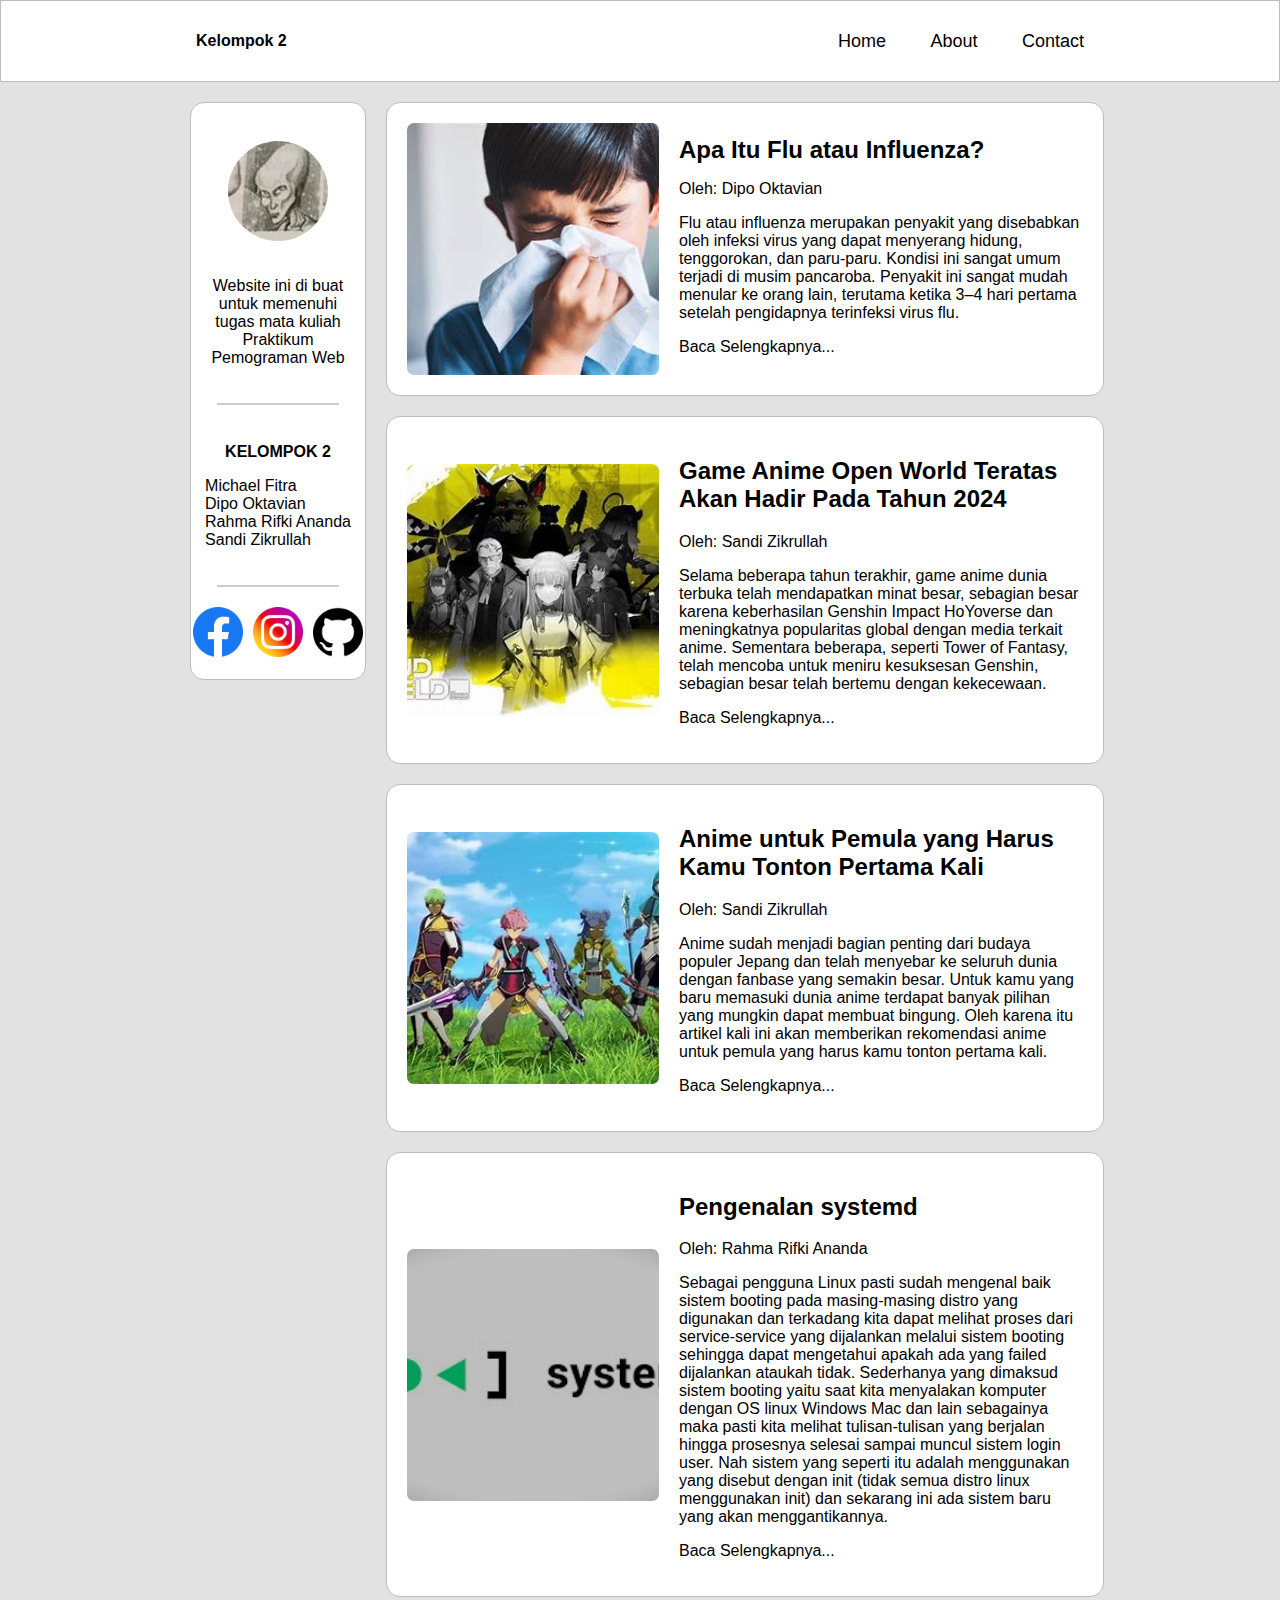
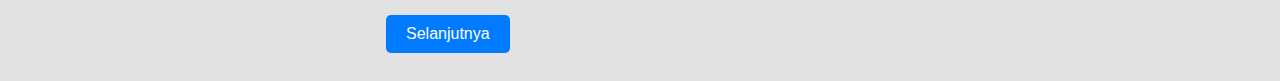
<file: index.html>
<!DOCTYPE html>
<html lang="en">

<head>
    <meta charset="UTF-8">
    <meta name="viewport" content="width=device-width, initial-scale=1.0">
    <title>Kelompok 2</title>
    <link rel="stylesheet" href="style.css">
</head>

<body>
    <header class="header border">
        <div class="acumalaka">
            <p class="test">Kelompok 2</p>
            <nav class="navigasi">
                <a href="#">Home</a>
                <a href="about.html">About</a>
                <a href="contect.html">Contact</a>
            </nav>
        </div>
    </header>
    <div class="content">
        <div class="content-lg">
            <div class="bagian-kiri">
                <div class="isi-kiri border">
                    <br>
                    <img src="img/item1.png" alt="Profile Picture" class="circle-pp">
                    <p>Website ini di buat untuk memenuhi tugas mata kuliah Praktikum Pemograman Web</p>
                    <div class="gray-rule"></div><br>
                    <h4 style="margin: 0px;">KELOMPOK 2</h4>
                    <ol style="padding: 0px; list-style: none;">
                        <li>Michael Fitra</li>
                        <li>Dipo Oktavian</li>
                        <li>Rahma Rifki Ananda</li>
                        <li>Sandi Zikrullah</li>
                    </ol>
                    <div class="gray-rule"></div>
                    <div class="sosial-link-gup">
                        <a href="https://web.facebook.com/" target="_blank"><img src="icon/facebook.png" alt="fb"></a>
                        <a href="https://www.instagram.com/" target="_blank"><img src="icon/social.png" alt="ig"></a>
                        <a href="https://github.com/" target="_blank"><img src="icon/github.png" alt="github"></a>
                    </div>
                    <div><br></div>
                </div>
            </div>
            <div class="bagian-kanan">
                <div class="kelompok-item">
                    <div class="item clickable-div border">
                        <a href="item1.html" class="full-link"></a>
                        <img src="img/item1.jpg" alt="item1">
                        <div class="penuhin">
                            <h2 style="margin-top: 10px; margin-bottom: 10px;">Apa Itu Flu atau Influenza?</h2>
                            <p>Oleh: Dipo Oktavian</p>
                            <p>Flu atau influenza merupakan penyakit yang disebabkan oleh infeksi virus yang dapat menyerang hidung, tenggorokan, dan paru-paru. Kondisi ini sangat umum terjadi di musim pancaroba. Penyakit ini sangat mudah menular ke orang lain, terutama ketika 3–4 hari pertama setelah pengidapnya terinfeksi virus flu.</p>
                            <p>Baca Selengkapnya...</p>
                        </div>
                    </div>
                    <div class="item clickable-div border">
                        <a href="item2.html" class="full-link"></a>
                        <img src="img/item (2).jpg" alt="item1">
                        <div class="penuhin">
                            <h2>Game Anime Open World Teratas Akan Hadir Pada Tahun 2024</h2>
                            <p>Oleh: Sandi Zikrullah</p>
                            <p>Selama beberapa tahun terakhir, game anime dunia terbuka telah mendapatkan minat besar, sebagian besar karena keberhasilan Genshin Impact HoYoverse dan meningkatnya popularitas global dengan media terkait anime. Sementara beberapa, seperti Tower of Fantasy, telah mencoba untuk meniru kesuksesan Genshin, sebagian besar telah bertemu dengan kekecewaan. </p>
                            <p>Baca Selengkapnya...</p>
                        </div>
                    </div>
                    <div class="item clickable-div border">
                        <a href="item3.html" class="full-link"></a>
                        <img src="img/item (3).jpg" alt="item1">
                        <div class="penuhin">
                            <h2>Anime untuk Pemula yang Harus Kamu Tonton Pertama Kali</h2>
                            <p>Oleh: Sandi Zikrullah</p>
                            <p>Anime sudah menjadi bagian penting dari budaya populer Jepang dan telah menyebar ke seluruh dunia dengan fanbase yang semakin besar. Untuk kamu yang baru memasuki dunia anime terdapat banyak pilihan yang mungkin dapat membuat bingung. Oleh karena itu artikel kali ini akan memberikan rekomendasi anime untuk pemula yang harus kamu tonton pertama kali.</p>
                            <p>Baca Selengkapnya...</p>
                        </div>
                    </div>
                    <div class="item clickable-div border">
                        <a href="item4.html" class="full-link"></a>
                        <img src="img/item (4).jpg" alt="item1">
                        <div class="penuhin">
                            <h2>Pengenalan systemd</h2>
                            <p>Oleh: Rahma Rifki Ananda</p>
                            <p>Sebagai pengguna Linux pasti sudah mengenal baik sistem booting pada masing-masing distro yang digunakan dan terkadang kita dapat melihat proses dari service-service yang dijalankan melalui sistem booting sehingga dapat mengetahui apakah ada yang failed dijalankan ataukah tidak. Sederhanya yang dimaksud sistem booting yaitu saat kita menyalakan komputer dengan OS linux Windows Mac dan lain sebagainya maka pasti kita melihat tulisan-tulisan yang berjalan hingga prosesnya selesai sampai muncul sistem login user. Nah sistem yang seperti itu adalah menggunakan yang disebut dengan init (tidak semua distro linux menggunakan init) dan sekarang ini ada sistem baru yang akan menggantikannya. </p>
                            <p>Baca Selengkapnya...</p>
                        </div>
                    </div>
                </div><br>
                <a href="javascript:history.back()" class="tombol">Selanjutnya</a><br><br>
            </div>
        </div>
    </div>
</body>

</html>
</file>
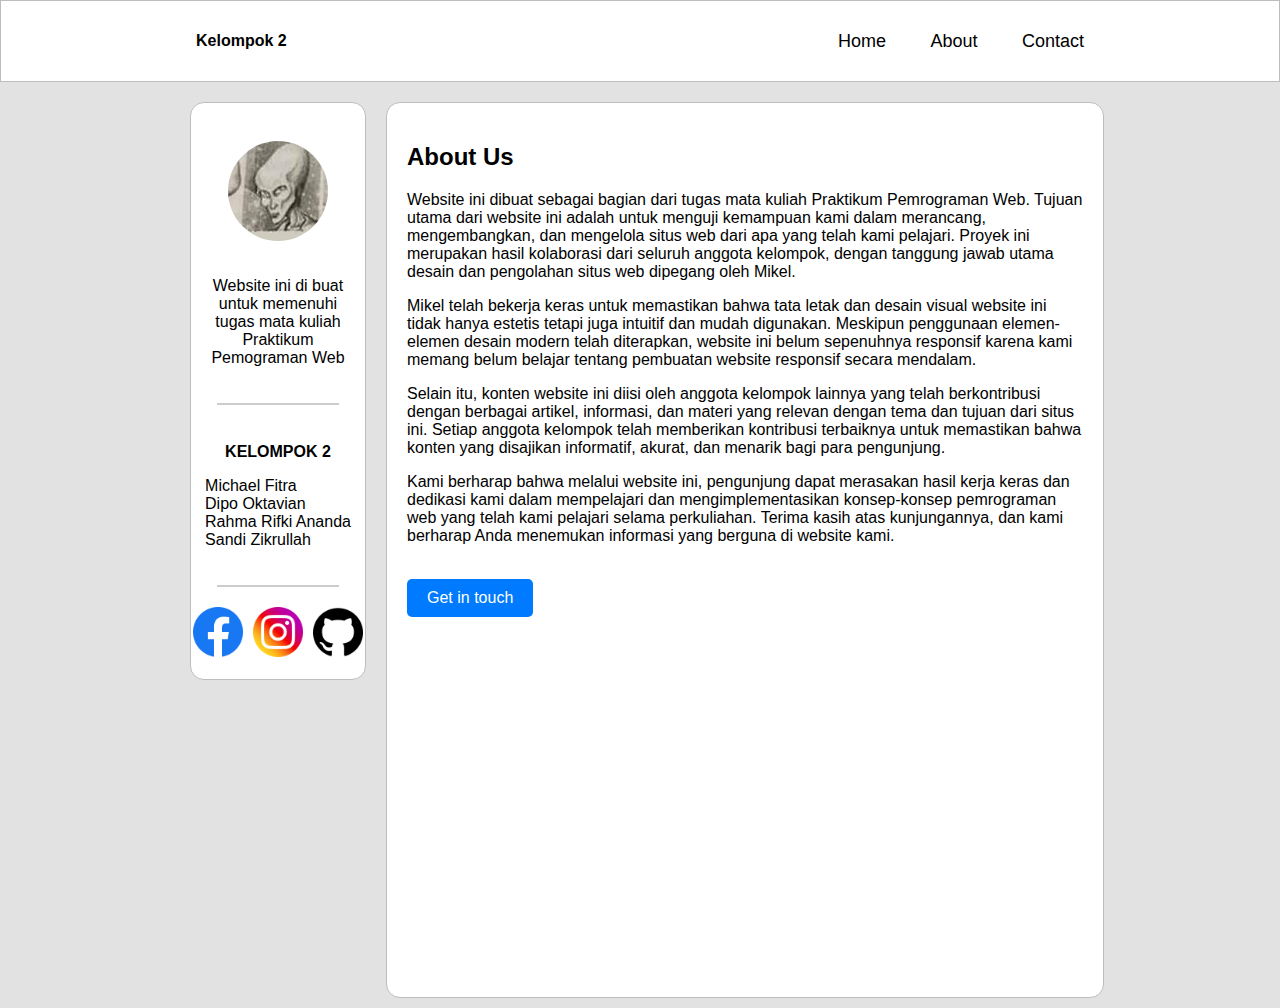
<file: about.html>
<!DOCTYPE html>
<html lang="en">

<head>
    <meta charset="UTF-8">
    <meta name="viewport" content="width=device-width, initial-scale=1.0">
    <title>Kelompok 2</title>
    <link rel="stylesheet" href="style.css">
</head>

<body>
    <header class="header border">
        <div class="acumalaka">
            <p class="test">Kelompok 2</p>
            <nav class="navigasi">
                <a href="index.html">Home</a>
                <a href="#">About</a>
                <a href="contect.html">Contact</a>
            </nav>
        </div>
    </header>
    <div class="content">
        <div class="content-lg">
            <div class="bagian-kiri">
                <div class="isi-kiri border">
                    <br>
                    <img src="img/item1.png" alt="Profile Picture" class="circle-pp">
                    <p>Website ini di buat untuk memenuhi tugas mata kuliah Praktikum Pemograman Web</p>
                    <div class="gray-rule"></div><br>
                    <h4 style="margin: 0px;">KELOMPOK 2</h4>
                    <ol style="padding: 0px; list-style: none;">
                        <li>Michael Fitra</li>
                        <li>Dipo Oktavian</li>
                        <li>Rahma Rifki Ananda</li>
                        <li>Sandi Zikrullah</li>
                    </ol>
                    <div class="gray-rule"></div>
                    <div class="sosial-link-gup">
                        <a href="https://web.facebook.com/" target="_blank"><img src="icon/facebook.png" alt="fb"></a>
                        <a href="https://www.instagram.com/" target="_blank"><img src="icon/social.png" alt="ig"></a>
                        <a href="https://github.com/" target="_blank"><img src="icon/github.png" alt="github"></a>
                    </div>
                    <div><br></div>
                </div>
            </div>
            <div class="bagian-kanan">
                <div class="kelompok-item">
                    <div class="konten-kontak border">
                        <div>
                            <h2>About Us</h2>
                            <p>Website ini dibuat sebagai bagian dari tugas mata kuliah Praktikum Pemrograman Web.
                                Tujuan utama dari website ini adalah untuk menguji kemampuan kami dalam merancang,
                                mengembangkan, dan mengelola situs web dari apa yang telah kami pelajari. Proyek ini
                                merupakan
                                hasil kolaborasi dari seluruh anggota kelompok, dengan tanggung jawab utama desain dan
                                pengolahan situs web dipegang oleh Mikel.
                            </p>
                            <p>Mikel telah bekerja keras untuk memastikan bahwa tata letak dan desain visual website ini
                                tidak hanya estetis tetapi juga intuitif dan mudah digunakan. Meskipun penggunaan
                                elemen-elemen desain modern telah diterapkan, website ini belum sepenuhnya responsif
                                karena kami memang belum belajar tentang pembuatan website responsif secara mendalam.
                            </p>
                            <p>Selain itu, konten website ini diisi oleh anggota kelompok lainnya yang telah
                                berkontribusi dengan berbagai artikel, informasi, dan materi yang relevan dengan tema
                                dan tujuan dari situs ini. Setiap anggota kelompok telah memberikan kontribusi
                                terbaiknya untuk memastikan bahwa konten yang disajikan informatif, akurat, dan menarik
                                bagi para pengunjung.
                            </p>
                            <p>Kami berharap bahwa melalui website ini, pengunjung dapat merasakan hasil kerja keras
                                dan dedikasi kami dalam mempelajari dan mengimplementasikan konsep-konsep pemrograman
                                web yang telah kami pelajari selama perkuliahan. Terima kasih atas kunjungannya, dan
                                kami berharap Anda menemukan informasi yang berguna di website kami.
                            </p><br>
                            <a href="contect.html" class="tombol">Get in touch</a><br><br>
                            <br><br><br><br><br><br><br><br><br><br><br><br><br><br><br><br><br><br><br>
                        </div>
                    </div>
                </div>
            </div>
        </div>
    </div>
</body>

</html>
</file>
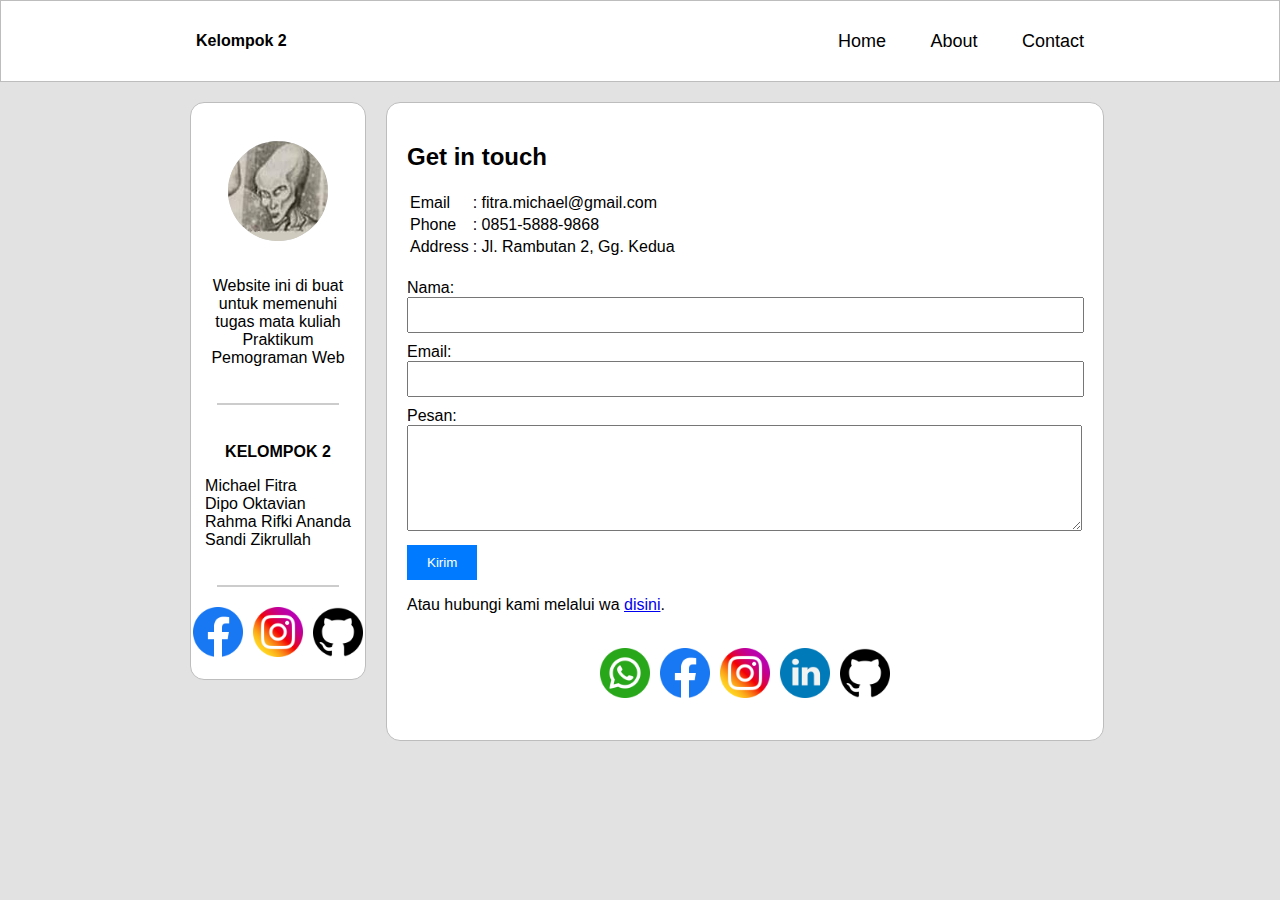
<file: contect.html>
<!DOCTYPE html>
<html lang="en">

<head>
    <meta charset="UTF-8">
    <meta name="viewport" content="width=device-width, initial-scale=1.0">
    <title>Kelompok 2</title>
    <link rel="stylesheet" href="style.css">
</head>

<body>
    <header class="header border">
        <div class="acumalaka">
            <p class="test">Kelompok 2</p>
            <nav class="navigasi">
                <a href="index.html">Home</a>
                <a href="about.html">About</a>
                <a href="#">Contact</a>
            </nav>
        </div>
    </header>
    <div class="content">
        <div class="content-lg">
            <div class="bagian-kiri">
                <div class="isi-kiri border">
                    <br>
                    <img src="img/item1.png" alt="Profile Picture" class="circle-pp">
                    <p>Website ini di buat untuk memenuhi tugas mata kuliah Praktikum Pemograman Web</p>
                    <div class="gray-rule"></div><br>
                    <h4 style="margin: 0px;">KELOMPOK 2</h4>
                    <ol style="padding: 0px; list-style: none;">
                        <li>Michael Fitra</li>
                        <li>Dipo Oktavian</li>
                        <li>Rahma Rifki Ananda</li>
                        <li>Sandi Zikrullah</li>
                    </ol>
                    <div class="gray-rule"></div>
                    <div class="sosial-link-gup">
                        <a href="https://web.facebook.com/" target="_blank"><img src="icon/facebook.png" alt="fb"></a>
                        <a href="https://www.instagram.com/" target="_blank"><img src="icon/social.png" alt="ig"></a>
                        <a href="https://github.com/" target="_blank"><img src="icon/github.png" alt="github"></a>
                    </div>
                    <div><br></div>
                </div>
            </div>
            <div class="bagian-kanan">
                <div class="kelompok-item">
                    <div class="konten-kontak border">
                        <div>
                            <h2>Get in touch </h2>
                            <div class="contact-info">
                                <table>
                                    <tr>
                                        <td>Email </td>
                                        <td>: fitra.michael@gmail.com</td>
                                    </tr>
                                    <tr>
                                        <td>Phone </td>
                                        <td>: 0851-5888-9868</td>
                                    </tr>
                                    <tr>
                                        <td>Address </td>
                                        <td>: Jl. Rambutan 2, Gg. Kedua</td>
                                    </tr>
                                </table>
                            </div>
                            <form class="contact-form" action="#" method="post">
                                <label for="nama">Nama:</label><br>
                                <input type="text" id="nama" name="nama"><br>
                                <label for="email">Email:</label><br>
                                <input type="email" id="email" name="email"><br>
                                <label for="pesan">Pesan:</label><br>
                                <textarea id="pesan" name="pesan"></textarea><br>
                                <input type="submit" value="Kirim">
                            </form>

                            <p>Atau hubungi kami melalui wa <a href="https://wa.me/+6285158889868">disini</a>.</p>
                            <br>
                            <div class="sosial-link-gup">
                                <a href="https://wa.me/+6285158889868" target="_blank"><img src="icon/whatsapp.png"
                                        alt=""></a>
                                <a href="https://web.facebook.com/akhmikeel/" target="_blank"><img
                                        src="icon/facebook.png" alt=""></a>
                                <a href="https://www.instagram.com/akhmikel/" target="_blank"><img src="icon/social.png"
                                        alt=""></a>
                                <a href="https://id.linkedin.com/in/michael-fitra-a4673a1b7" target="_blank"><img
                                        src="icon/linkedin.png" alt=""></a>
                                <a href="https://github.com/michaelfitra/" target="_blank"><img src="icon/github.png"
                                        alt=""></a>
                            </div><br>
                        </div>
                    </div>
                </div>
            </div>
        </div>
    </div>
</body>

</html>
</file>
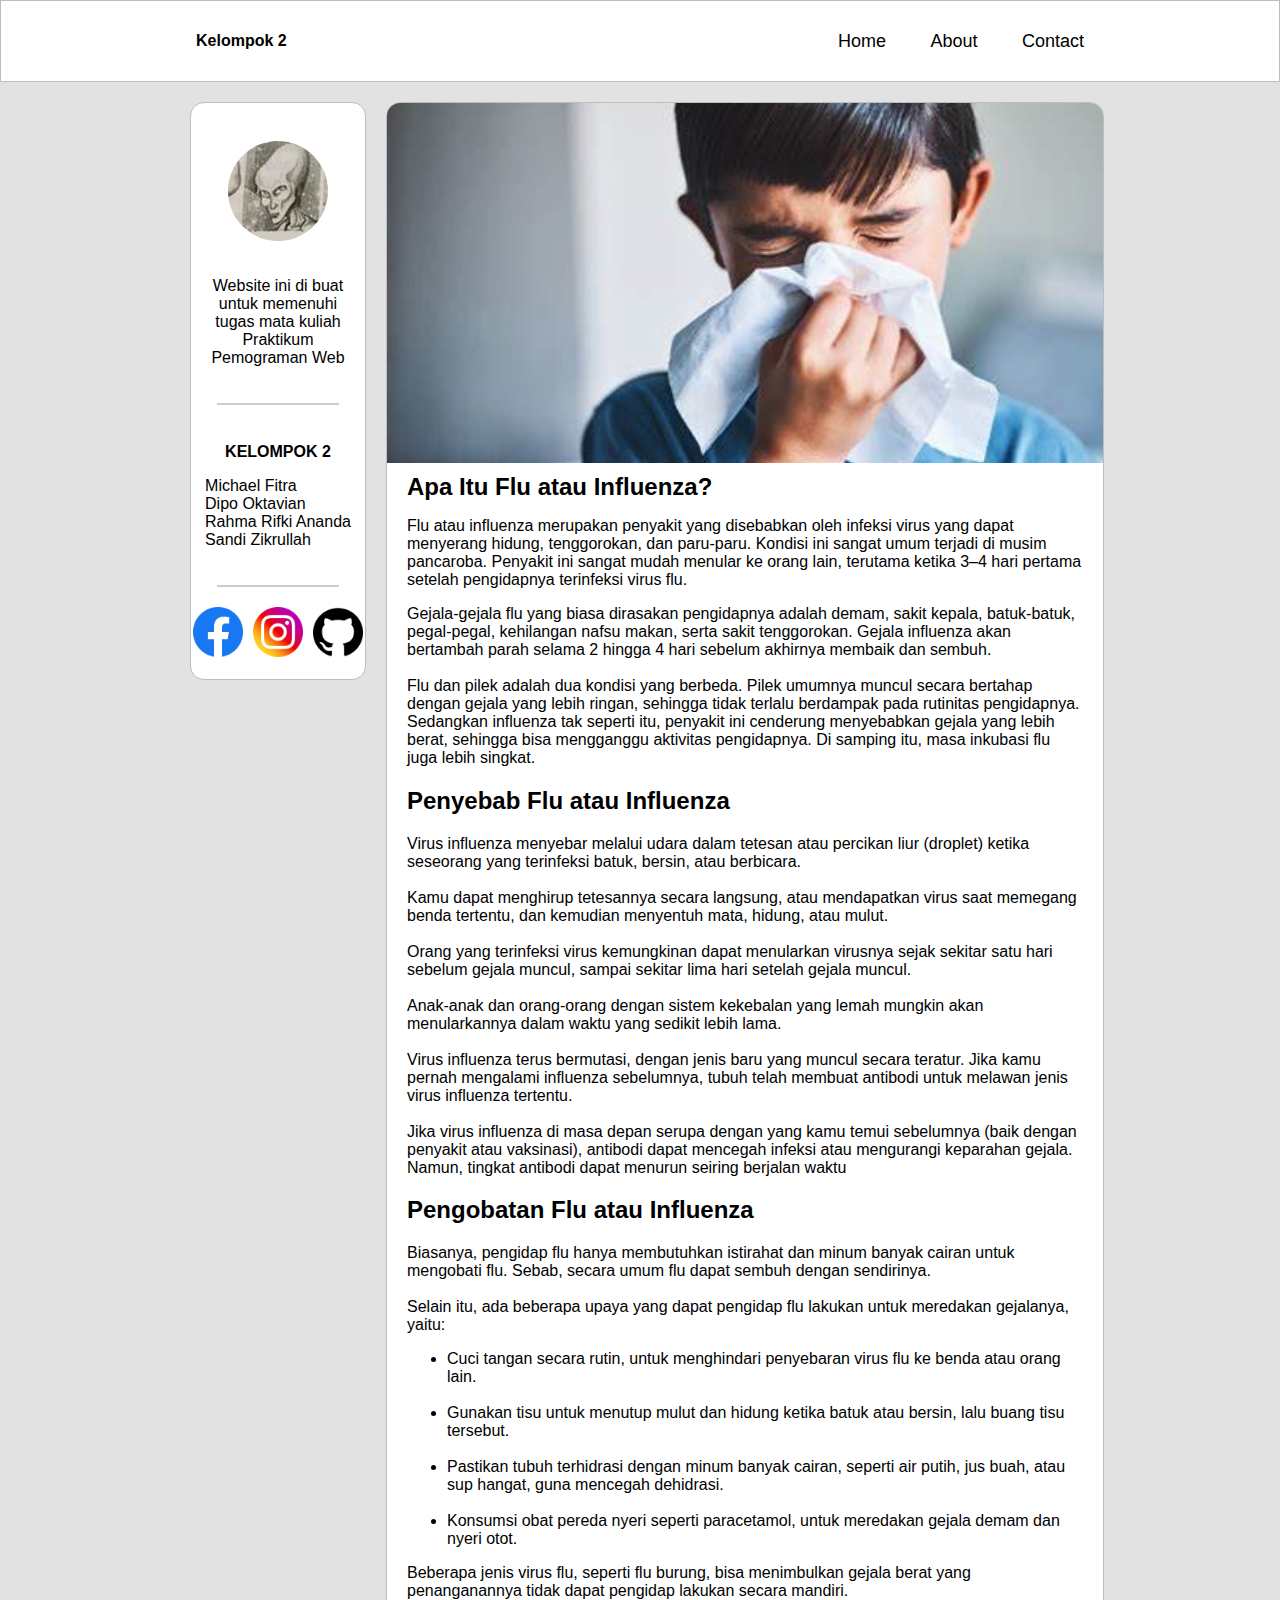
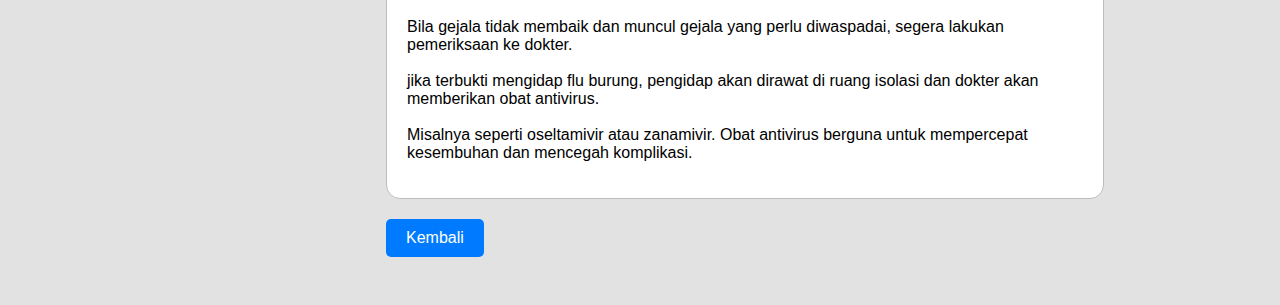
<file: item1.html>
<!DOCTYPE html>
<html lang="en">

<head>
    <meta charset="UTF-8">
    <meta name="viewport" content="width=device-width, initial-scale=1.0">
    <title>Apa Itu Flu atau Influenza?</title>
    <link rel="stylesheet" href="style.css">
</head>

<body>
    <header class="header border">
        <div class="acumalaka">
            <p class="test">Kelompok 2</p>
            <nav class="navigasi">
                <a href="index.html">Home</a>
                <a href="about.html">About</a>
                <a href="contect.html">Contact</a>
            </nav>
        </div>
    </header>
    <div class="content">
        <div class="content-lg">
            <div class="bagian-kiri">
                <div class="isi-kiri border">
                    <br>
                    <img src="img/item1.png" alt="Profile Picture" class="circle-pp">
                    <p>Website ini di buat untuk memenuhi tugas mata kuliah Praktikum Pemograman Web</p>
                    <div class="gray-rule"></div><br>
                    <h4 style="margin: 0px;">KELOMPOK 2</h4>
                    <ol style="padding: 0px; list-style: none;">
                        <li>Michael Fitra</li>
                        <li>Dipo Oktavian</li>
                        <li>Rahma Rifki Ananda</li>
                        <li>Sandi Zikrullah</li>
                    </ol>
                    <div class="gray-rule"></div>
                    <div class="sosial-link-gup">
                        <a href="https://web.facebook.com/" target="_blank"><img src="icon/facebook.png" alt="fb"></a>
                        <a href="https://www.instagram.com/" target="_blank"><img src="icon/social.png" alt="ig"></a>
                        <a href="https://github.com/" target="_blank"><img src="icon/github.png" alt="github"></a>
                    </div>
                    <div><br></div>
                </div>
            </div>
            <div class="bagian-kanan">
                <div class="kelompok-item">
                    <div class="konten border">
                        <img src="img/item1.jpg" alt="item1">
                        <div class="penuhin">
                            <h2 style="margin-top: 10px; margin-bottom: 10px;">Apa Itu Flu atau Influenza?</h2>
                            <p>Flu atau influenza merupakan penyakit yang disebabkan oleh infeksi virus yang dapat menyerang hidung, tenggorokan, dan paru-paru. Kondisi ini sangat umum terjadi di musim pancaroba. Penyakit ini sangat mudah menular ke orang lain, terutama ketika 3–4 hari pertama setelah pengidapnya terinfeksi virus flu.</p>
                            <p>
                                Gejala-gejala flu yang biasa dirasakan pengidapnya adalah demam, sakit kepala, batuk-batuk, pegal-pegal, kehilangan nafsu makan, serta sakit tenggorokan. Gejala influenza akan bertambah parah selama 2 hingga 4 hari sebelum akhirnya membaik dan sembuh. <br>
                                <br>
                                Flu dan pilek adalah dua kondisi yang berbeda. Pilek umumnya muncul secara bertahap dengan gejala yang lebih ringan, sehingga tidak terlalu berdampak pada rutinitas pengidapnya. <br>
                                Sedangkan influenza tak seperti itu, penyakit ini cenderung menyebabkan gejala yang lebih berat, sehingga bisa mengganggu aktivitas pengidapnya. Di samping itu, masa inkubasi flu juga lebih singkat.
                            </p>
                            <h2>Penyebab Flu atau Influenza </h2>
                            <p>
                                Virus influenza menyebar melalui udara dalam tetesan atau percikan liur (droplet) ketika seseorang yang terinfeksi batuk, bersin, atau berbicara. <br>
                                <br>
                                Kamu dapat menghirup tetesannya secara langsung, atau mendapatkan virus saat memegang benda tertentu, dan kemudian menyentuh mata, hidung, atau mulut. <br>
                                <br>
                                Orang yang terinfeksi virus kemungkinan dapat menularkan virusnya sejak sekitar satu hari sebelum gejala muncul, sampai sekitar lima hari setelah gejala muncul. <br>
                                <br>
                                Anak-anak dan orang-orang dengan sistem kekebalan yang lemah mungkin akan menularkannya dalam waktu yang sedikit lebih lama. <br>
                                <br>
                                Virus influenza terus bermutasi, dengan jenis baru yang muncul secara teratur. Jika kamu pernah mengalami influenza sebelumnya, tubuh telah membuat antibodi untuk melawan jenis virus influenza tertentu. <br>
                                <br>
                                Jika virus influenza di masa depan serupa dengan yang kamu temui sebelumnya (baik dengan penyakit atau vaksinasi), antibodi dapat mencegah infeksi atau mengurangi keparahan gejala.
                                Namun, tingkat antibodi dapat menurun seiring berjalan waktu
                            </p>
                            <h2>Pengobatan Flu atau Influenza</h2>
                            <p>
                                Biasanya, pengidap flu hanya membutuhkan istirahat dan minum banyak cairan untuk mengobati flu. Sebab, secara umum flu dapat sembuh dengan sendirinya. <br>
                                <br>
                                Selain itu, ada beberapa upaya yang dapat pengidap flu lakukan untuk meredakan gejalanya, yaitu:

                                <ul>
                                    <li>
                                        Cuci tangan secara rutin, untuk menghindari penyebaran virus flu ke benda atau orang lain. 
                                    </li>
                                    <br>
                                    <li>
                                        Gunakan tisu untuk menutup mulut dan hidung ketika batuk atau bersin, lalu buang tisu tersebut. 
                                    </li>
                                    <br>
                                    <li>
                                        Pastikan tubuh terhidrasi dengan minum banyak cairan, seperti air putih, jus buah, atau sup hangat, guna mencegah dehidrasi. 
                                    </li>
                                    <br>
                                    <li>
                                        Konsumsi obat pereda nyeri seperti paracetamol, untuk meredakan gejala demam dan nyeri otot.
                                    </li>
                                </ul>

                            <p>
                                Beberapa jenis virus flu, seperti flu burung, bisa menimbulkan gejala berat yang penanganannya tidak dapat pengidap lakukan secara mandiri. <br>
                                <br>
                                Bila gejala tidak membaik dan muncul gejala yang perlu diwaspadai, segera lakukan pemeriksaan ke dokter. <br>
                                <br>
                                jika terbukti mengidap flu burung, pengidap akan dirawat di ruang isolasi dan dokter akan memberikan obat antivirus. <br>
                                <br>
                                Misalnya seperti oseltamivir atau zanamivir. Obat antivirus berguna untuk mempercepat kesembuhan dan mencegah komplikasi.
                            </p>
                            </p>
                        </div>
                    </div>
                    <a href="javascript:history.back()" class="tombol">Kembali</a><br>
                </div>
            </div>
        </div>
    </div>
</body>

</html>
</file>
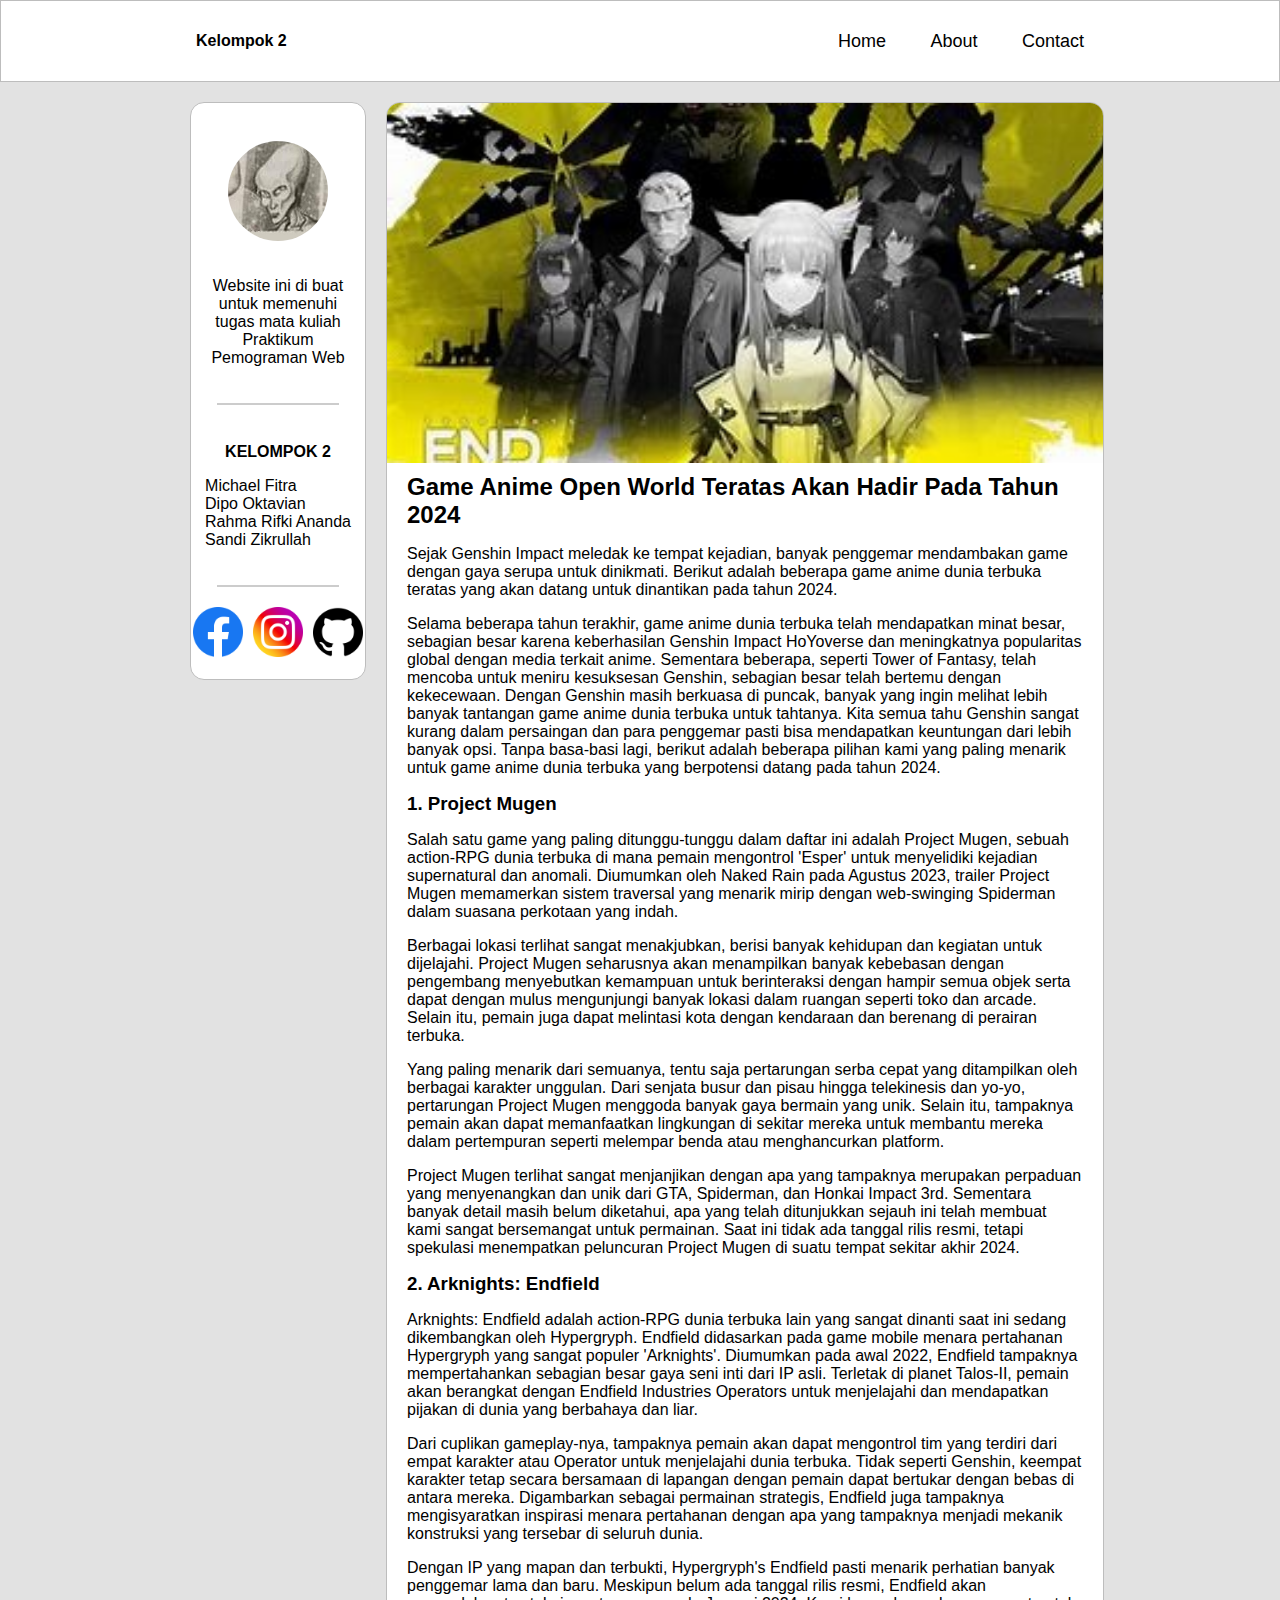
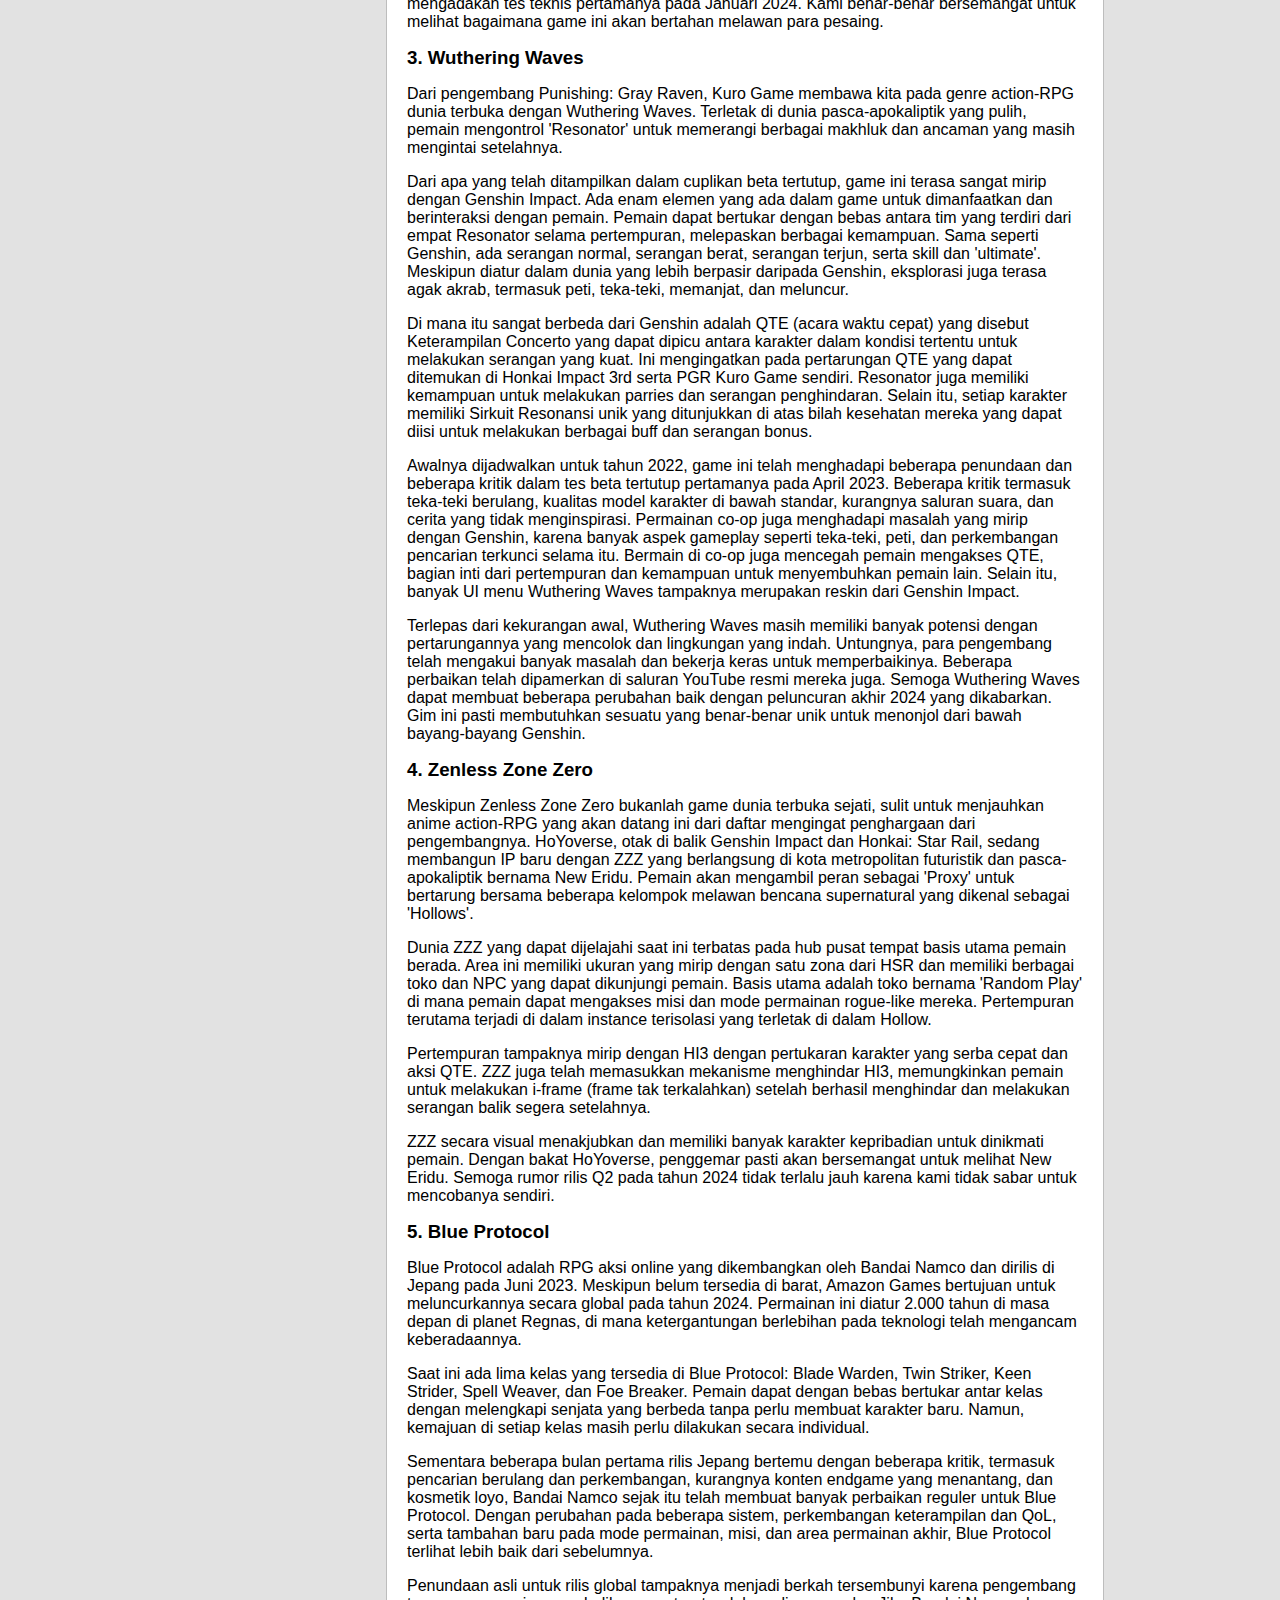
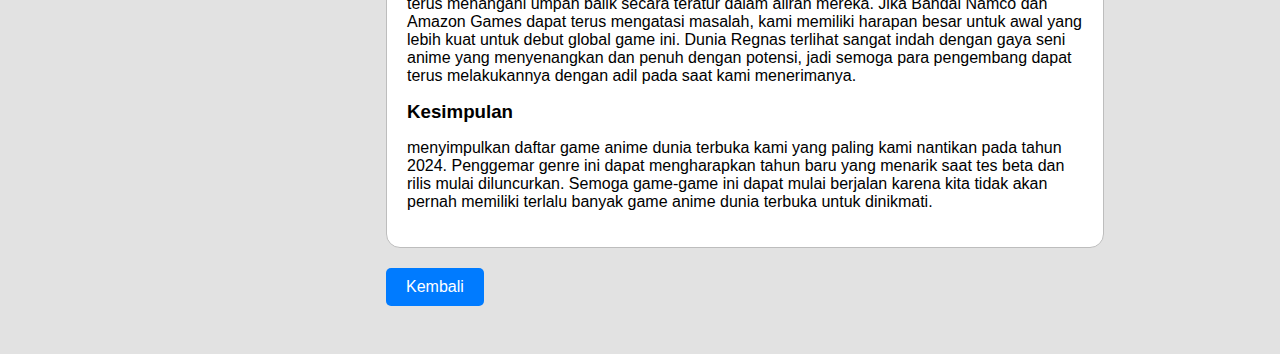
<file: item2.html>
<!DOCTYPE html>
<html lang="en">

<head>
    <meta charset="UTF-8">
    <meta name="viewport" content="width=device-width, initial-scale=1.0">
    <title>Game Anime Open World Teratas Akan Hadir Pada Tahun 2024</title>
    <link rel="stylesheet" href="style.css">
</head>

<body>
    <header class="header border">
        <div class="acumalaka">
            <p class="test">Kelompok 2</p>
            <nav class="navigasi">
                <a href="index.html">Home</a>
                <a href="about.html">About</a>
                <a href="contect.html">Contact</a>
            </nav>
        </div>
    </header>
    <div class="content">
        <div class="content-lg">
            <div class="bagian-kiri">
                <div class="isi-kiri border">
                    <br>
                    <img src="img/item1.png" alt="Profile Picture" class="circle-pp">
                    <p>Website ini di buat untuk memenuhi tugas mata kuliah Praktikum Pemograman Web</p>
                    <div class="gray-rule"></div><br>
                    <h4 style="margin: 0px;">KELOMPOK 2</h4>
                    <ol style="padding: 0px; list-style: none;">
                        <li>Michael Fitra</li>
                        <li>Dipo Oktavian</li>
                        <li>Rahma Rifki Ananda</li>
                        <li>Sandi Zikrullah</li>
                    </ol>
                    <div class="gray-rule"></div>
                    <div class="sosial-link-gup">
                        <a href="https://web.facebook.com/" target="_blank"><img src="icon/facebook.png" alt="fb"></a>
                        <a href="https://www.instagram.com/" target="_blank"><img src="icon/social.png" alt="ig"></a>
                        <a href="https://github.com/" target="_blank"><img src="icon/github.png" alt="github"></a>
                    </div>
                    <div><br></div>
                </div>
            </div>
            <div class="bagian-kanan">
                <div class="kelompok-item">
                    <div class="konten border">
                        <img src="img/item (2).jpg" alt="item1">
                        <div class="penuhin">
                            <h2 style="margin-top: 10px; margin-bottom: 10px;">Game Anime Open World Teratas Akan Hadir Pada Tahun 2024</h2>
                            <p>Sejak Genshin Impact meledak ke tempat kejadian, banyak penggemar mendambakan game dengan gaya serupa untuk dinikmati. Berikut adalah beberapa game anime dunia terbuka teratas yang akan datang untuk dinantikan pada tahun 2024.</p>
                            <p>Selama beberapa tahun terakhir, game anime dunia terbuka telah mendapatkan minat besar, sebagian besar karena keberhasilan Genshin Impact HoYoverse dan meningkatnya popularitas global dengan media terkait anime. Sementara beberapa, seperti Tower of Fantasy, telah mencoba untuk meniru kesuksesan Genshin, sebagian besar telah bertemu dengan kekecewaan. Dengan Genshin masih berkuasa di puncak, banyak yang ingin melihat lebih banyak tantangan game anime dunia terbuka untuk tahtanya. Kita semua tahu Genshin sangat kurang dalam persaingan dan para penggemar pasti bisa mendapatkan keuntungan dari lebih banyak opsi. Tanpa basa-basi lagi, berikut adalah beberapa pilihan kami yang paling menarik untuk game anime dunia terbuka yang berpotensi datang pada tahun 2024.</p>
                            
                            <h3 style="margin-top: 6px; margin-bottom: 6px;">1. Project Mugen</h3>
                            <p>Salah satu game yang paling ditunggu-tunggu dalam daftar ini adalah Project Mugen, sebuah action-RPG dunia terbuka di mana pemain mengontrol 'Esper' untuk menyelidiki kejadian supernatural dan anomali. Diumumkan oleh Naked Rain pada Agustus 2023, trailer Project Mugen memamerkan sistem traversal yang menarik mirip dengan web-swinging Spiderman dalam suasana perkotaan yang indah.</p>
                            <p>Berbagai lokasi terlihat sangat menakjubkan, berisi banyak kehidupan dan kegiatan untuk dijelajahi. Project Mugen seharusnya akan menampilkan banyak kebebasan dengan pengembang menyebutkan kemampuan untuk berinteraksi dengan hampir semua objek serta dapat dengan mulus mengunjungi banyak lokasi dalam ruangan seperti toko dan arcade. Selain itu, pemain juga dapat melintasi kota dengan kendaraan dan berenang di perairan terbuka.</p>
                            <p>Yang paling menarik dari semuanya, tentu saja pertarungan serba cepat yang ditampilkan oleh berbagai karakter unggulan. Dari senjata busur dan pisau hingga telekinesis dan yo-yo, pertarungan Project Mugen menggoda banyak gaya bermain yang unik. Selain itu, tampaknya pemain akan dapat memanfaatkan lingkungan di sekitar mereka untuk membantu mereka dalam pertempuran seperti melempar benda atau menghancurkan platform.</p>
                            <p>Project Mugen terlihat sangat menjanjikan dengan apa yang tampaknya merupakan perpaduan yang menyenangkan dan unik dari GTA, Spiderman, dan Honkai Impact 3rd. Sementara banyak detail masih belum diketahui, apa yang telah ditunjukkan sejauh ini telah membuat kami sangat bersemangat untuk permainan. Saat ini tidak ada tanggal rilis resmi, tetapi spekulasi menempatkan peluncuran Project Mugen di suatu tempat sekitar akhir 2024.</p>
                            
                            <h3 style="margin-top: 6px; margin-bottom: 6px;">2. Arknights: Endfield</h3>
                            <p>Arknights: Endfield adalah action-RPG dunia terbuka lain yang sangat dinanti saat ini sedang dikembangkan oleh Hypergryph. Endfield didasarkan pada game mobile menara pertahanan Hypergryph yang sangat populer 'Arknights'. Diumumkan pada awal 2022, Endfield tampaknya mempertahankan sebagian besar gaya seni inti dari IP asli. Terletak di planet Talos-II, pemain akan berangkat dengan Endfield Industries Operators untuk menjelajahi dan mendapatkan pijakan di dunia yang berbahaya dan liar.</p>
                            <p>Dari cuplikan gameplay-nya, tampaknya pemain akan dapat mengontrol tim yang terdiri dari empat karakter atau Operator untuk menjelajahi dunia terbuka. Tidak seperti Genshin, keempat karakter tetap secara bersamaan di lapangan dengan pemain dapat bertukar dengan bebas di antara mereka. Digambarkan sebagai permainan strategis, Endfield juga tampaknya mengisyaratkan inspirasi menara pertahanan dengan apa yang tampaknya menjadi mekanik konstruksi yang tersebar di seluruh dunia.</p>
                            <p>Dengan IP yang mapan dan terbukti, Hypergryph's Endfield pasti menarik perhatian banyak penggemar lama dan baru. Meskipun belum ada tanggal rilis resmi, Endfield akan mengadakan tes teknis pertamanya pada Januari 2024. Kami benar-benar bersemangat untuk melihat bagaimana game ini akan bertahan melawan para pesaing.</p>
                            
                            <h3 style="margin-top: 6px; margin-bottom: 6px;">3. Wuthering Waves</h3>
                            <p>Dari pengembang Punishing: Gray Raven, Kuro Game membawa kita pada genre action-RPG dunia terbuka dengan Wuthering Waves. Terletak di dunia pasca-apokaliptik yang pulih, pemain mengontrol 'Resonator' untuk memerangi berbagai makhluk dan ancaman yang masih mengintai setelahnya.</p>
                            <p>Dari apa yang telah ditampilkan dalam cuplikan beta tertutup, game ini terasa sangat mirip dengan Genshin Impact. Ada enam elemen yang ada dalam game untuk dimanfaatkan dan berinteraksi dengan pemain. Pemain dapat bertukar dengan bebas antara tim yang terdiri dari empat Resonator selama pertempuran, melepaskan berbagai kemampuan. Sama seperti Genshin, ada serangan normal, serangan berat, serangan terjun, serta skill dan 'ultimate'. Meskipun diatur dalam dunia yang lebih berpasir daripada Genshin, eksplorasi juga terasa agak akrab, termasuk peti, teka-teki, memanjat, dan meluncur.</p>
                            <p>Di mana itu sangat berbeda dari Genshin adalah QTE (acara waktu cepat) yang disebut Keterampilan Concerto yang dapat dipicu antara karakter dalam kondisi tertentu untuk melakukan serangan yang kuat. Ini mengingatkan pada pertarungan QTE yang dapat ditemukan di Honkai Impact 3rd serta PGR Kuro Game sendiri. Resonator juga memiliki kemampuan untuk melakukan parries dan serangan penghindaran. Selain itu, setiap karakter memiliki Sirkuit Resonansi unik yang ditunjukkan di atas bilah kesehatan mereka yang dapat diisi untuk melakukan berbagai buff dan serangan bonus.</p>
                            <p>Awalnya dijadwalkan untuk tahun 2022, game ini telah menghadapi beberapa penundaan dan beberapa kritik dalam tes beta tertutup pertamanya pada April 2023. Beberapa kritik termasuk teka-teki berulang, kualitas model karakter di bawah standar, kurangnya saluran suara, dan cerita yang tidak menginspirasi. Permainan co-op juga menghadapi masalah yang mirip dengan Genshin, karena banyak aspek gameplay seperti teka-teki, peti, dan perkembangan pencarian terkunci selama itu. Bermain di co-op juga mencegah pemain mengakses QTE, bagian inti dari pertempuran dan kemampuan untuk menyembuhkan pemain lain. Selain itu, banyak UI menu Wuthering Waves tampaknya merupakan reskin dari Genshin Impact.</p>
                            <p>Terlepas dari kekurangan awal, Wuthering Waves masih memiliki banyak potensi dengan pertarungannya yang mencolok dan lingkungan yang indah. Untungnya, para pengembang telah mengakui banyak masalah dan bekerja keras untuk memperbaikinya. Beberapa perbaikan telah dipamerkan di saluran YouTube resmi mereka juga. Semoga Wuthering Waves dapat membuat beberapa perubahan baik dengan peluncuran akhir 2024 yang dikabarkan. Gim ini pasti membutuhkan sesuatu yang benar-benar unik untuk menonjol dari bawah bayang-bayang Genshin.</p>
                            
                            <h3 style="margin-top: 6px; margin-bottom: 6px;">4. Zenless Zone Zero</h3>
                            <p>Meskipun Zenless Zone Zero bukanlah game dunia terbuka sejati, sulit untuk menjauhkan anime action-RPG yang akan datang ini dari daftar mengingat penghargaan dari pengembangnya. HoYoverse, otak di balik Genshin Impact dan Honkai: Star Rail, sedang membangun IP baru dengan ZZZ yang berlangsung di kota metropolitan futuristik dan pasca-apokaliptik bernama New Eridu. Pemain akan mengambil peran sebagai 'Proxy' untuk bertarung bersama beberapa kelompok melawan bencana supernatural yang dikenal sebagai 'Hollows'.</p>
                            <p>Dunia ZZZ yang dapat dijelajahi saat ini terbatas pada hub pusat tempat basis utama pemain berada. Area ini memiliki ukuran yang mirip dengan satu zona dari HSR dan memiliki berbagai toko dan NPC yang dapat dikunjungi pemain. Basis utama adalah toko bernama 'Random Play' di mana pemain dapat mengakses misi dan mode permainan rogue-like mereka. Pertempuran terutama terjadi di dalam instance terisolasi yang terletak di dalam Hollow.</p>
                            <p>Pertempuran tampaknya mirip dengan HI3 dengan pertukaran karakter yang serba cepat dan aksi QTE. ZZZ juga telah memasukkan mekanisme menghindar HI3, memungkinkan pemain untuk melakukan i-frame (frame tak terkalahkan) setelah berhasil menghindar dan melakukan serangan balik segera setelahnya.</p>
                            <p>ZZZ secara visual menakjubkan dan memiliki banyak karakter kepribadian untuk dinikmati pemain. Dengan bakat HoYoverse, penggemar pasti akan bersemangat untuk melihat New Eridu. Semoga rumor rilis Q2 pada tahun 2024 tidak terlalu jauh karena kami tidak sabar untuk mencobanya sendiri.</p>
                            
                            <h3 style="margin-top: 6px; margin-bottom: 6px;">5. Blue Protocol</h3>
                            <p>Blue Protocol adalah RPG aksi online yang dikembangkan oleh Bandai Namco dan dirilis di Jepang pada Juni 2023. Meskipun belum tersedia di barat, Amazon Games bertujuan untuk meluncurkannya secara global pada tahun 2024. Permainan ini diatur 2.000 tahun di masa depan di planet Regnas, di mana ketergantungan berlebihan pada teknologi telah mengancam keberadaannya.</p>
                            <p>Saat ini ada lima kelas yang tersedia di Blue Protocol: Blade Warden, Twin Striker, Keen Strider, Spell Weaver, dan Foe Breaker. Pemain dapat dengan bebas bertukar antar kelas dengan melengkapi senjata yang berbeda tanpa perlu membuat karakter baru. Namun, kemajuan di setiap kelas masih perlu dilakukan secara individual.</p>
                            <p>Sementara beberapa bulan pertama rilis Jepang bertemu dengan beberapa kritik, termasuk pencarian berulang dan perkembangan, kurangnya konten endgame yang menantang, dan kosmetik loyo, Bandai Namco sejak itu telah membuat banyak perbaikan reguler untuk Blue Protocol. Dengan perubahan pada beberapa sistem, perkembangan keterampilan dan QoL, serta tambahan baru pada mode permainan, misi, dan area permainan akhir, Blue Protocol terlihat lebih baik dari sebelumnya.</p>
                            <p>Penundaan asli untuk rilis global tampaknya menjadi berkah tersembunyi karena pengembang terus menangani umpan balik secara teratur dalam aliran mereka. Jika Bandai Namco dan Amazon Games dapat terus mengatasi masalah, kami memiliki harapan besar untuk awal yang lebih kuat untuk debut global game ini. Dunia Regnas terlihat sangat indah dengan gaya seni anime yang menyenangkan dan penuh dengan potensi, jadi semoga para pengembang dapat terus melakukannya dengan adil pada saat kami menerimanya.</p>
                            
                            <h3 style="margin-top: 6px; margin-bottom: 6px;">Kesimpulan</h3>
                            <p> menyimpulkan daftar game anime dunia terbuka kami yang paling kami nantikan pada tahun 2024. Penggemar genre ini dapat mengharapkan tahun baru yang menarik saat tes beta dan rilis mulai diluncurkan. Semoga game-game ini dapat mulai berjalan karena kita tidak akan pernah memiliki terlalu banyak game anime dunia terbuka untuk dinikmati.</p>
                        </div>
                    </div>
                    <a href="javascript:history.back()" class="tombol">Kembali</a><br>
                </div>
            </div>
        </div>
    </div>
</body>

</html>
</file>
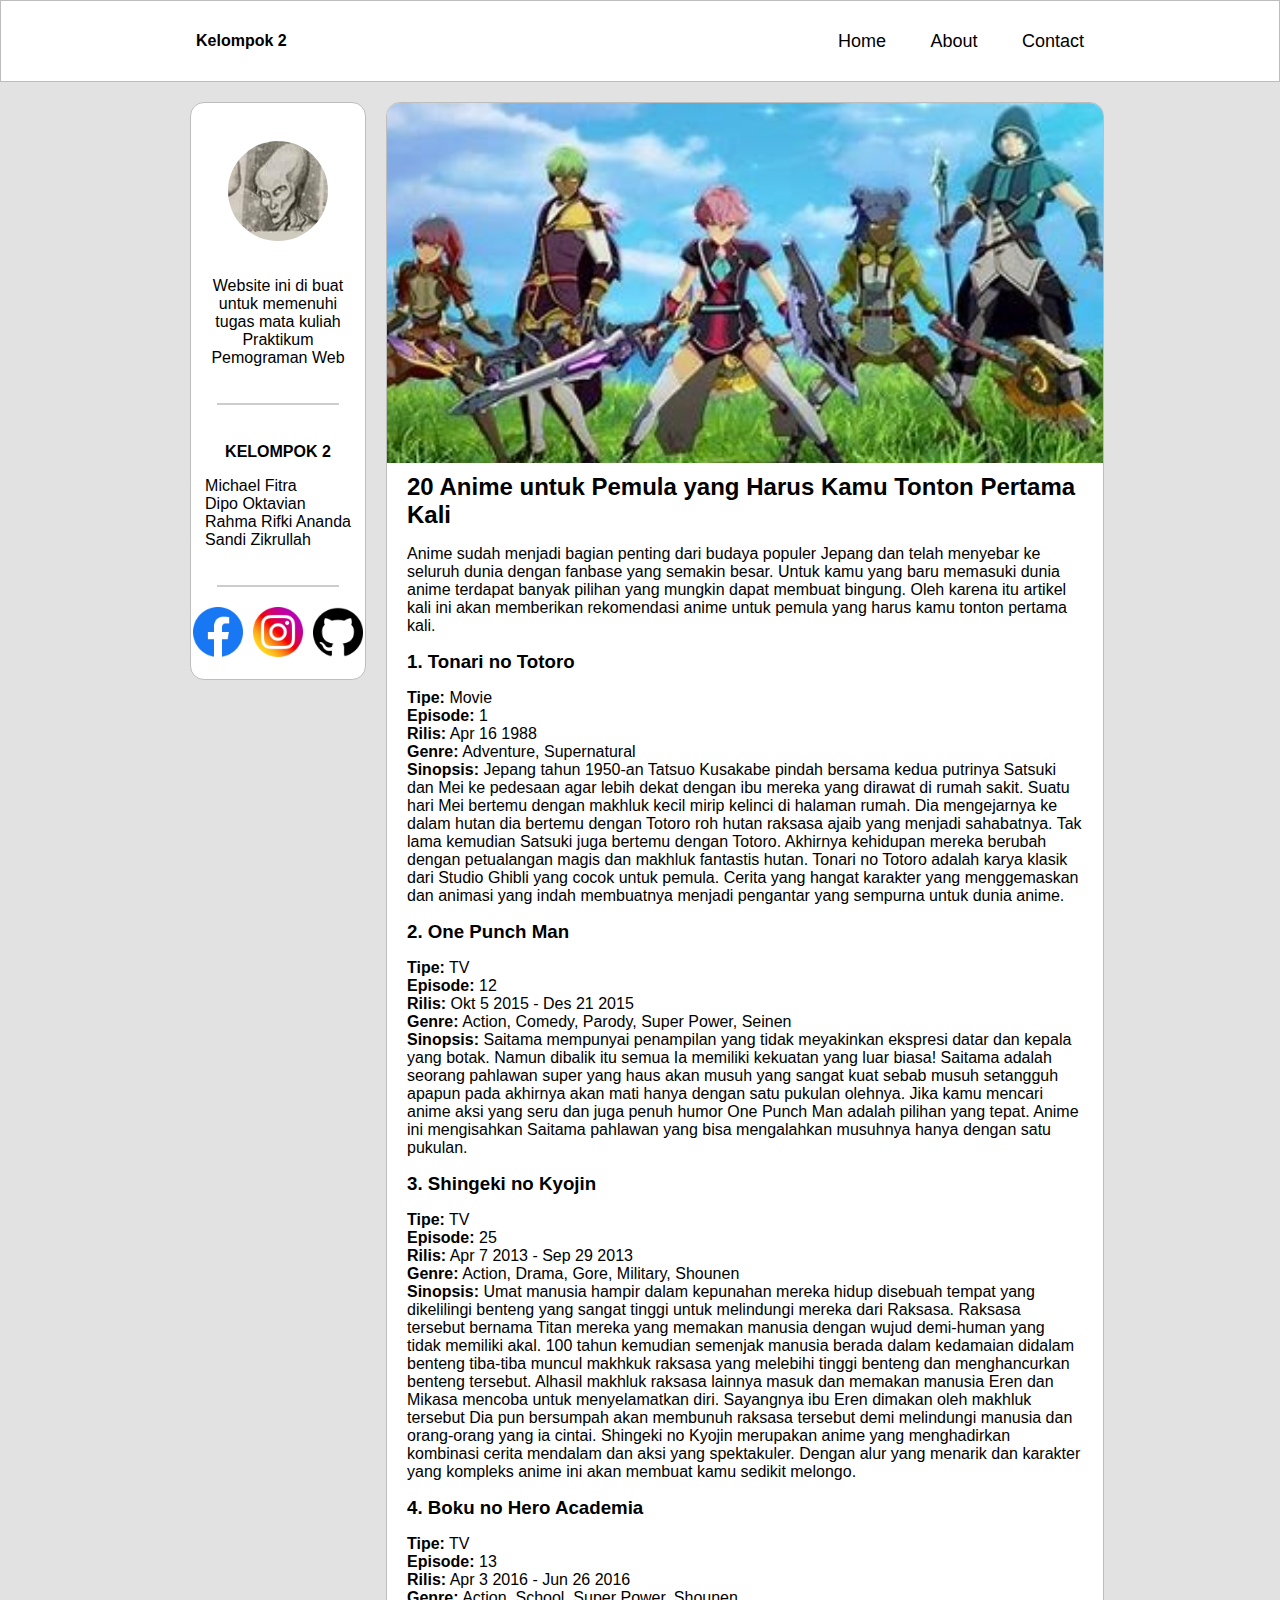
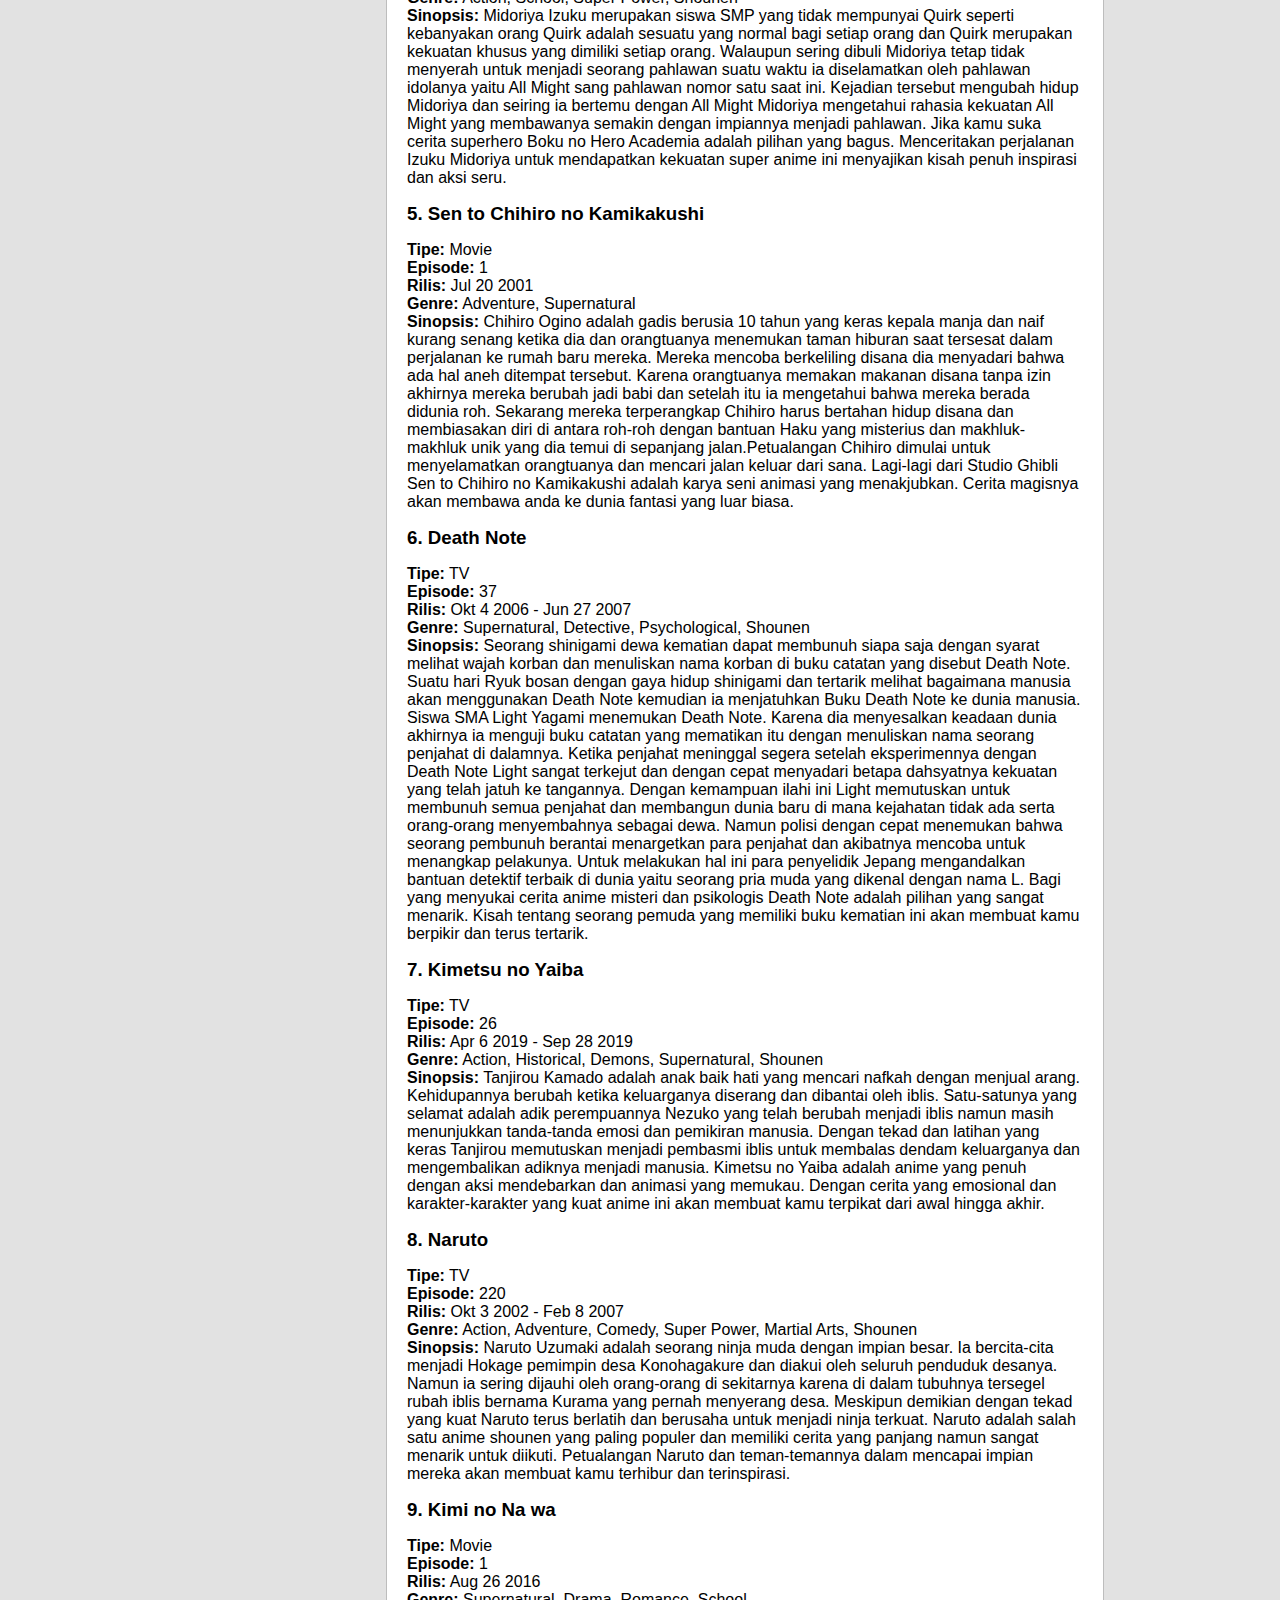
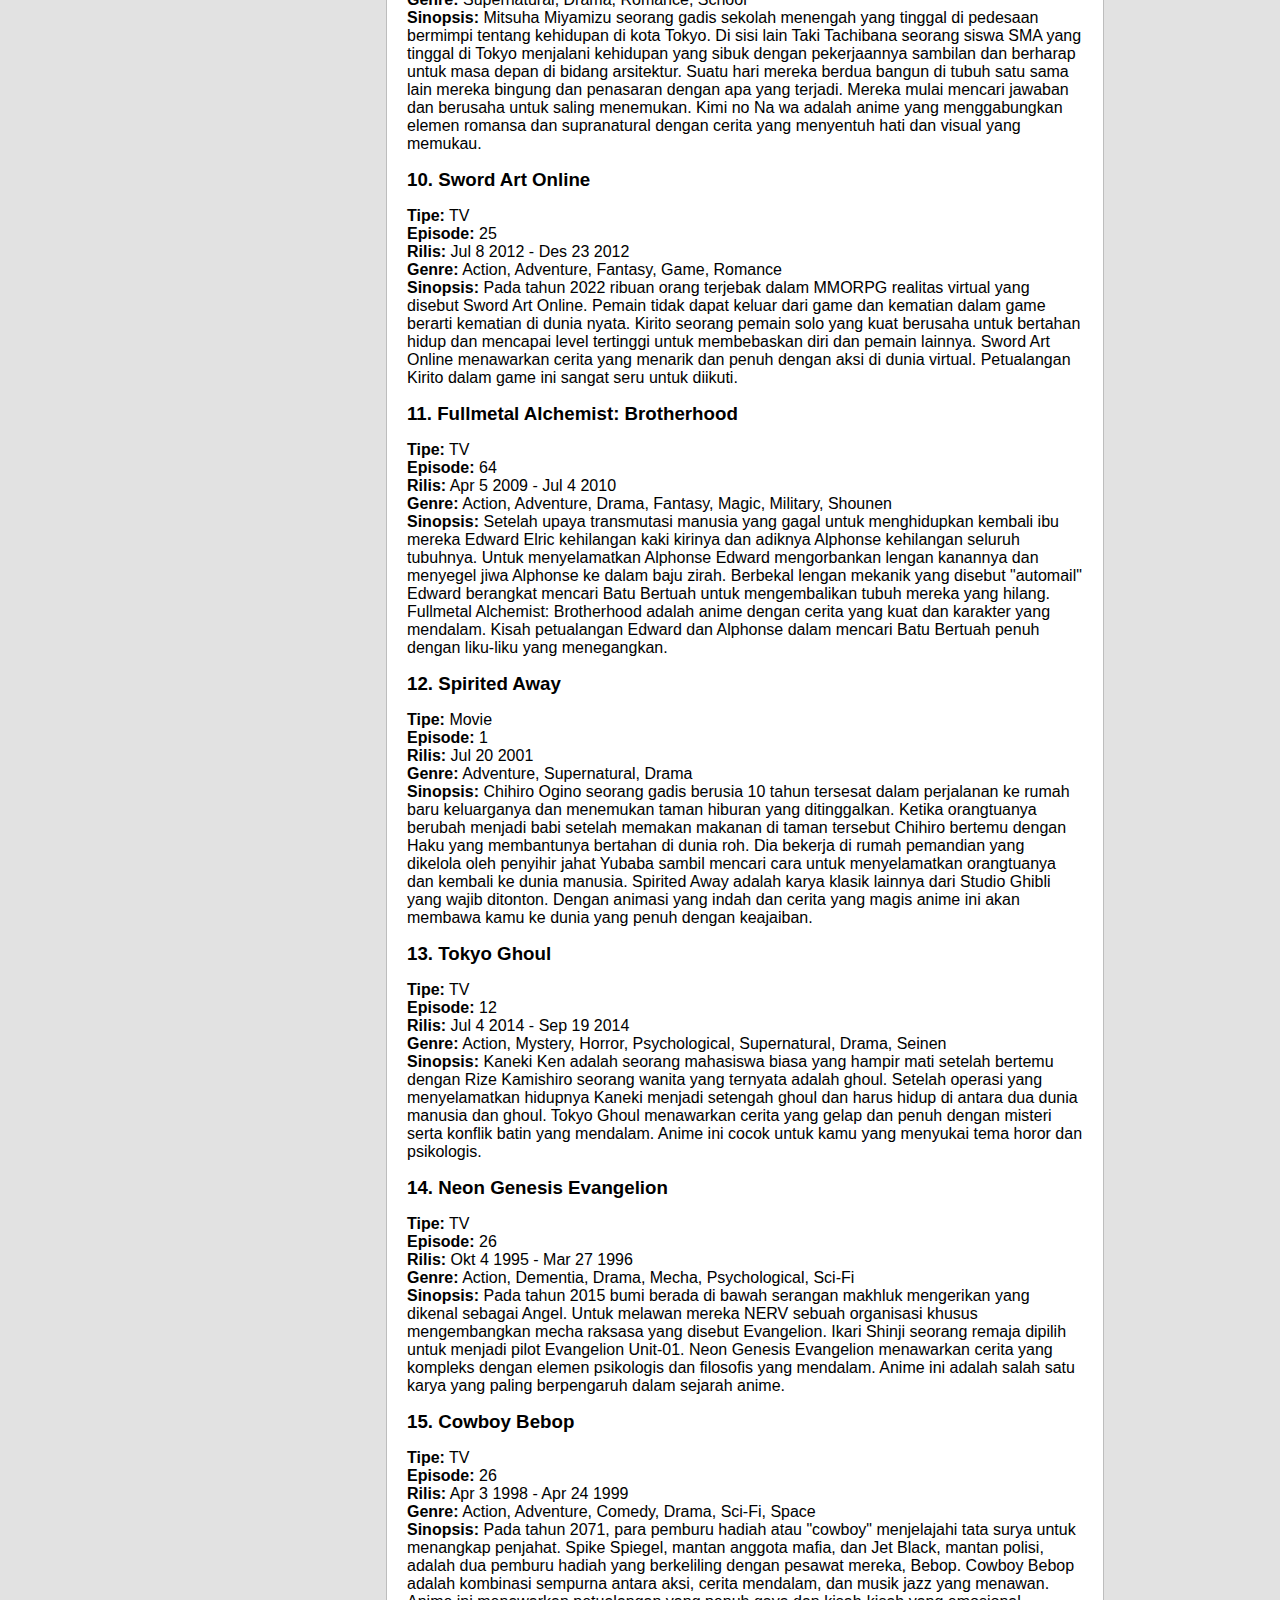
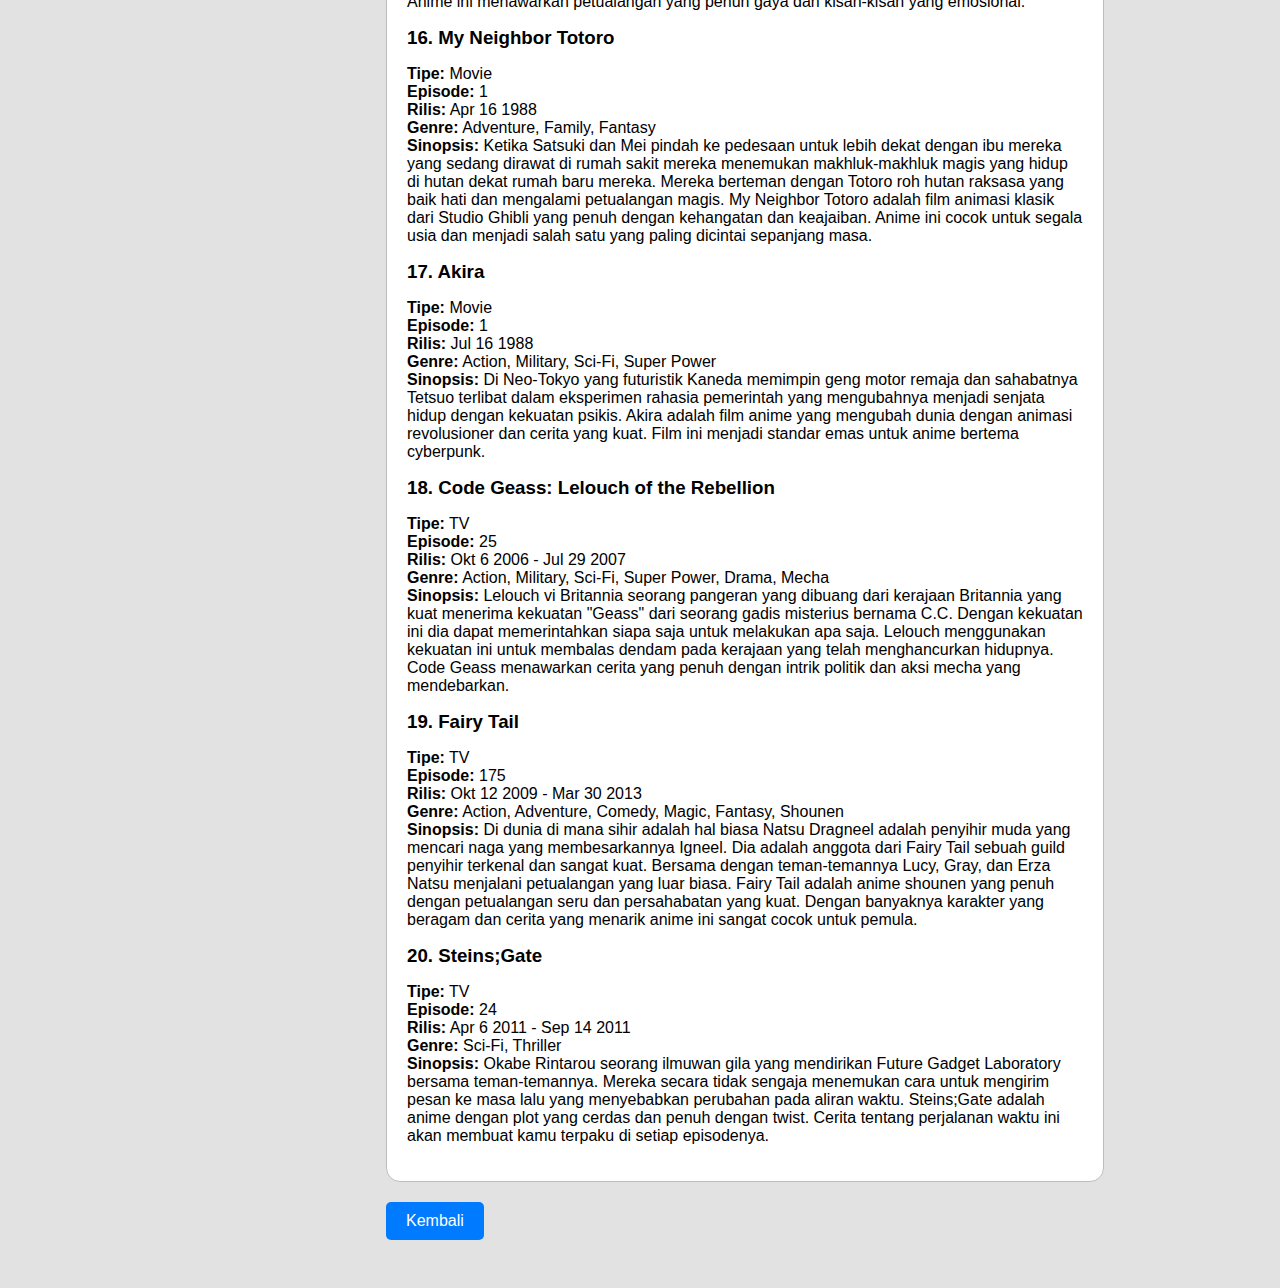
<file: item3.html>
<!DOCTYPE html>
<html lang="en">

<head>
    <meta charset="UTF-8">
    <meta name="viewport" content="width=device-width, initial-scale=1.0">
    <title>20 Anime untuk Pemula yang Harus Kamu Tonton Pertama Kali</title>
    <link rel="stylesheet" href="style.css">
</head>

<body>
    <header class="header border">
        <div class="acumalaka">
            <p class="test">Kelompok 2</p>
            <nav class="navigasi">
                <a href="index.html">Home</a>
                <a href="about.html">About</a>
                <a href="contect.html">Contact</a>
            </nav>
        </div>
    </header>
    <div class="content">
        <div class="content-lg">
            <div class="bagian-kiri">
                <div class="isi-kiri border">
                    <br>
                    <img src="img/item1.png" alt="Profile Picture" class="circle-pp">
                    <p>Website ini di buat untuk memenuhi tugas mata kuliah Praktikum Pemograman Web</p>
                    <div class="gray-rule"></div><br>
                    <h4 style="margin: 0px;">KELOMPOK 2</h4>
                    <ol style="padding: 0px; list-style: none;">
                        <li>Michael Fitra</li>
                        <li>Dipo Oktavian</li>
                        <li>Rahma Rifki Ananda</li>
                        <li>Sandi Zikrullah</li>
                    </ol>
                    <div class="gray-rule"></div>
                    <div class="sosial-link-gup">
                        <a href="https://web.facebook.com/" target="_blank"><img src="icon/facebook.png" alt="fb"></a>
                        <a href="https://www.instagram.com/" target="_blank"><img src="icon/social.png" alt="ig"></a>
                        <a href="https://github.com/" target="_blank"><img src="icon/github.png" alt="github"></a>
                    </div>
                    <div><br></div>
                </div>
            </div>
            <div class="bagian-kanan">
                <div class="kelompok-item">
                    <div class="konten border">
                        <img src="img/item (3).jpg" alt="item1">
                        <div class="penuhin">
                            <h2 style="margin-top: 10px; margin-bottom: 10px;">20 Anime untuk Pemula yang Harus Kamu Tonton Pertama Kali</h2>
                            <p>Anime sudah menjadi bagian penting dari budaya populer Jepang dan telah menyebar ke seluruh dunia dengan fanbase yang semakin besar. Untuk kamu yang baru memasuki dunia anime terdapat banyak pilihan yang mungkin dapat membuat bingung. Oleh karena itu artikel kali ini akan memberikan rekomendasi anime untuk pemula yang harus kamu tonton pertama kali.</p>
                        
                            <h3 style="margin-top: 6px; margin-bottom: 6px;">1. Tonari no Totoro</h3>
                            <p>
                                <strong>Tipe:</strong> Movie<br>
                                <strong>Episode:</strong> 1<br>
                                <strong>Rilis:</strong> Apr 16 1988<br>
                                <strong>Genre:</strong> Adventure, Supernatural<br>
                                <strong>Sinopsis:</strong> Jepang tahun 1950-an Tatsuo Kusakabe pindah bersama kedua putrinya Satsuki dan Mei ke pedesaan agar lebih dekat dengan ibu mereka yang dirawat di rumah sakit. Suatu hari Mei bertemu dengan makhluk kecil mirip kelinci di halaman rumah. Dia mengejarnya ke dalam hutan dia bertemu dengan Totoro roh hutan raksasa ajaib yang menjadi sahabatnya. Tak lama kemudian Satsuki juga bertemu dengan Totoro. Akhirnya kehidupan mereka berubah dengan petualangan magis dan makhluk fantastis hutan. Tonari no Totoro adalah karya klasik dari Studio Ghibli yang cocok untuk pemula. Cerita yang hangat karakter yang menggemaskan dan animasi yang indah membuatnya menjadi pengantar yang sempurna untuk dunia anime.
                            </p>
                        
                            <h3 style="margin-top: 6px; margin-bottom: 6px;">2. One Punch Man</h3>
                            <p>
                                <strong>Tipe:</strong> TV<br>
                                <strong>Episode:</strong> 12<br>
                                <strong>Rilis:</strong> Okt 5 2015 - Des 21 2015<br>
                                <strong>Genre:</strong> Action, Comedy, Parody, Super Power, Seinen<br>
                                <strong>Sinopsis:</strong> Saitama mempunyai penampilan yang tidak meyakinkan ekspresi datar dan kepala yang botak. Namun dibalik itu semua Ia memiliki kekuatan yang luar biasa! Saitama adalah seorang pahlawan super yang haus akan musuh yang sangat kuat sebab musuh setangguh apapun pada akhirnya akan mati hanya dengan satu pukulan olehnya. Jika kamu mencari anime aksi yang seru dan juga penuh humor One Punch Man adalah pilihan yang tepat. Anime ini mengisahkan Saitama pahlawan yang bisa mengalahkan musuhnya hanya dengan satu pukulan.
                            </p>
                        
                            <h3 style="margin-top: 6px; margin-bottom: 6px;">3. Shingeki no Kyojin</h3>
                            <p>
                                <strong>Tipe:</strong> TV<br>
                                <strong>Episode:</strong> 25<br>
                                <strong>Rilis:</strong> Apr 7 2013 - Sep 29 2013<br>
                                <strong>Genre:</strong> Action, Drama, Gore, Military, Shounen<br>
                                <strong>Sinopsis:</strong> Umat manusia hampir dalam kepunahan mereka hidup disebuah tempat yang dikelilingi benteng yang sangat tinggi untuk melindungi mereka dari Raksasa. Raksasa tersebut bernama Titan mereka yang memakan manusia dengan wujud demi-human yang tidak memiliki akal. 100 tahun kemudian semenjak manusia berada dalam kedamaian didalam benteng tiba-tiba muncul makhkuk raksasa yang melebihi tinggi benteng dan menghancurkan benteng tersebut. Alhasil makhluk raksasa lainnya masuk dan memakan manusia Eren dan Mikasa mencoba untuk menyelamatkan diri. Sayangnya ibu Eren dimakan oleh makhluk tersebut Dia pun bersumpah akan membunuh raksasa tersebut demi melindungi manusia dan orang-orang yang ia cintai. Shingeki no Kyojin merupakan anime yang menghadirkan kombinasi cerita mendalam dan aksi yang spektakuler. Dengan alur yang menarik dan karakter yang kompleks anime ini akan membuat kamu sedikit melongo.
                            </p>
                        
                            <h3 style="margin-top: 6px; margin-bottom: 6px;">4. Boku no Hero Academia</h3>
                            <p>
                                <strong>Tipe:</strong> TV<br>
                                <strong>Episode:</strong> 13<br>
                                <strong>Rilis:</strong> Apr 3 2016 - Jun 26 2016<br>
                                <strong>Genre:</strong> Action, School, Super Power, Shounen<br>
                                <strong>Sinopsis:</strong> Midoriya Izuku merupakan siswa SMP yang tidak mempunyai Quirk seperti kebanyakan orang Quirk adalah sesuatu yang normal bagi setiap orang dan Quirk merupakan kekuatan khusus yang dimiliki setiap orang. Walaupun sering dibuli Midoriya tetap tidak menyerah untuk menjadi seorang pahlawan suatu waktu ia diselamatkan oleh pahlawan idolanya yaitu All Might sang pahlawan nomor satu saat ini. Kejadian tersebut mengubah hidup Midoriya dan seiring ia bertemu dengan All Might Midoriya mengetahui rahasia kekuatan All Might yang membawanya semakin dengan impiannya menjadi pahlawan. Jika kamu suka cerita superhero Boku no Hero Academia adalah pilihan yang bagus. Menceritakan perjalanan Izuku Midoriya untuk mendapatkan kekuatan super anime ini menyajikan kisah penuh inspirasi dan aksi seru.
                            </p>
                        
                            <h3 style="margin-top: 6px; margin-bottom: 6px;">5. Sen to Chihiro no Kamikakushi</h3>
                            <p>
                                <strong>Tipe:</strong> Movie<br>
                                <strong>Episode:</strong> 1<br>
                                <strong>Rilis:</strong> Jul 20 2001<br>
                                <strong>Genre:</strong> Adventure, Supernatural<br>
                                <strong>Sinopsis:</strong> Chihiro Ogino adalah gadis berusia 10 tahun yang keras kepala manja dan naif kurang senang ketika dia dan orangtuanya menemukan taman hiburan saat tersesat dalam perjalanan ke rumah baru mereka. Mereka mencoba berkeliling disana dia menyadari bahwa ada hal aneh ditempat tersebut. Karena orangtuanya memakan makanan disana tanpa izin akhirnya mereka berubah jadi babi dan setelah itu ia mengetahui bahwa mereka berada didunia roh. Sekarang mereka terperangkap Chihiro harus bertahan hidup disana dan membiasakan diri di antara roh-roh dengan bantuan Haku yang misterius dan makhluk-makhluk unik yang dia temui di sepanjang jalan.Petualangan Chihiro dimulai untuk menyelamatkan orangtuanya dan mencari jalan keluar dari sana. Lagi-lagi dari Studio Ghibli Sen to Chihiro no Kamikakushi adalah karya seni animasi yang menakjubkan. Cerita magisnya akan membawa anda ke dunia fantasi yang luar biasa.
                            </p>
                        
                            <h3 style="margin-top: 6px; margin-bottom: 6px;">6. Death Note</h3>
                            <p>
                                <strong>Tipe:</strong> TV<br>
                                <strong>Episode:</strong> 37<br>
                                <strong>Rilis:</strong> Okt 4 2006 - Jun 27 2007<br>
                                <strong>Genre:</strong> Supernatural, Detective, Psychological, Shounen<br>
                                <strong>Sinopsis:</strong> Seorang shinigami dewa kematian dapat membunuh siapa saja dengan syarat melihat wajah korban dan menuliskan nama korban di buku catatan yang disebut Death Note. Suatu hari Ryuk bosan dengan gaya hidup shinigami dan tertarik melihat bagaimana manusia akan menggunakan Death Note kemudian ia menjatuhkan Buku Death Note ke dunia manusia. Siswa SMA Light Yagami menemukan Death Note. Karena dia menyesalkan keadaan dunia akhirnya ia menguji buku catatan yang mematikan itu dengan menuliskan nama seorang penjahat di dalamnya. Ketika penjahat meninggal segera setelah eksperimennya dengan Death Note Light sangat terkejut dan dengan cepat menyadari betapa dahsyatnya kekuatan yang telah jatuh ke tangannya. Dengan kemampuan ilahi ini Light memutuskan untuk membunuh semua penjahat dan membangun dunia baru di mana kejahatan tidak ada serta orang-orang menyembahnya sebagai dewa. Namun polisi dengan cepat menemukan bahwa seorang pembunuh berantai menargetkan para penjahat dan akibatnya mencoba untuk menangkap pelakunya. Untuk melakukan hal ini para penyelidik Jepang mengandalkan bantuan detektif terbaik di dunia yaitu seorang pria muda yang dikenal dengan nama L. Bagi yang menyukai cerita anime misteri dan psikologis Death Note adalah pilihan yang sangat menarik. Kisah tentang seorang pemuda yang memiliki buku kematian ini akan membuat kamu berpikir dan terus tertarik.
                            </p>
                        
                            <h3 style="margin-top: 6px; margin-bottom: 6px;">7. Kimetsu no Yaiba</h3>
                            <p>
                                <strong>Tipe:</strong> TV<br>
                                <strong>Episode:</strong> 26<br>
                                <strong>Rilis:</strong> Apr 6 2019 - Sep 28 2019<br>
                                <strong>Genre:</strong> Action, Historical, Demons, Supernatural, Shounen<br>
                                <strong>Sinopsis:</strong> Tanjirou Kamado adalah anak baik hati yang mencari nafkah dengan menjual arang. Kehidupannya berubah ketika keluarganya diserang dan dibantai oleh iblis. Satu-satunya yang selamat adalah adik perempuannya Nezuko yang telah berubah menjadi iblis namun masih menunjukkan tanda-tanda emosi dan pemikiran manusia. Dengan tekad dan latihan yang keras Tanjirou memutuskan menjadi pembasmi iblis untuk membalas dendam keluarganya dan mengembalikan adiknya menjadi manusia. Kimetsu no Yaiba adalah anime yang penuh dengan aksi mendebarkan dan animasi yang memukau. Dengan cerita yang emosional dan karakter-karakter yang kuat anime ini akan membuat kamu terpikat dari awal hingga akhir.
                            </p>
                        
                            <h3 style="margin-top: 6px; margin-bottom: 6px;">8. Naruto</h3>
                            <p>
                                <strong>Tipe:</strong> TV<br>
                                <strong>Episode:</strong> 220<br>
                                <strong>Rilis:</strong> Okt 3 2002 - Feb 8 2007<br>
                                <strong>Genre:</strong> Action, Adventure, Comedy, Super Power, Martial Arts, Shounen<br>
                                <strong>Sinopsis:</strong> Naruto Uzumaki adalah seorang ninja muda dengan impian besar. Ia bercita-cita menjadi Hokage pemimpin desa Konohagakure dan diakui oleh seluruh penduduk desanya. Namun ia sering dijauhi oleh orang-orang di sekitarnya karena di dalam tubuhnya tersegel rubah iblis bernama Kurama yang pernah menyerang desa. Meskipun demikian dengan tekad yang kuat Naruto terus berlatih dan berusaha untuk menjadi ninja terkuat. Naruto adalah salah satu anime shounen yang paling populer dan memiliki cerita yang panjang namun sangat menarik untuk diikuti. Petualangan Naruto dan teman-temannya dalam mencapai impian mereka akan membuat kamu terhibur dan terinspirasi.
                            </p>
                        
                            <h3 style="margin-top: 6px; margin-bottom: 6px;">9. Kimi no Na wa</h3>
                            <p>
                                <strong>Tipe:</strong> Movie<br>
                                <strong>Episode:</strong> 1<br>
                                <strong>Rilis:</strong> Aug 26 2016<br>
                                <strong>Genre:</strong> Supernatural, Drama, Romance, School<br>
                                <strong>Sinopsis:</strong> Mitsuha Miyamizu seorang gadis sekolah menengah yang tinggal di pedesaan bermimpi tentang kehidupan di kota Tokyo. Di sisi lain Taki Tachibana seorang siswa SMA yang tinggal di Tokyo menjalani kehidupan yang sibuk dengan pekerjaannya sambilan dan berharap untuk masa depan di bidang arsitektur. Suatu hari mereka berdua bangun di tubuh satu sama lain mereka bingung dan penasaran dengan apa yang terjadi. Mereka mulai mencari jawaban dan berusaha untuk saling menemukan. Kimi no Na wa adalah anime yang menggabungkan elemen romansa dan supranatural dengan cerita yang menyentuh hati dan visual yang memukau.
                            </p>
                        
                            <h3 style="margin-top: 6px; margin-bottom: 6px;">10. Sword Art Online</h3>
                            <p>
                                <strong>Tipe:</strong> TV<br>
                                <strong>Episode:</strong> 25<br>
                                <strong>Rilis:</strong> Jul 8 2012 - Des 23 2012<br>
                                <strong>Genre:</strong> Action, Adventure, Fantasy, Game, Romance<br>
                                <strong>Sinopsis:</strong> Pada tahun 2022 ribuan orang terjebak dalam MMORPG realitas virtual yang disebut Sword Art Online. Pemain tidak dapat keluar dari game dan kematian dalam game berarti kematian di dunia nyata. Kirito seorang pemain solo yang kuat berusaha untuk bertahan hidup dan mencapai level tertinggi untuk membebaskan diri dan pemain lainnya. Sword Art Online menawarkan cerita yang menarik dan penuh dengan aksi di dunia virtual. Petualangan Kirito dalam game ini sangat seru untuk diikuti.
                            </p>
                        
                            <h3 style="margin-top: 6px; margin-bottom: 6px;">11. Fullmetal Alchemist: Brotherhood</h3>
                            <p>
                                <strong>Tipe:</strong> TV<br>
                                <strong>Episode:</strong> 64<br>
                                <strong>Rilis:</strong> Apr 5 2009 - Jul 4 2010<br>
                                <strong>Genre:</strong> Action, Adventure, Drama, Fantasy, Magic, Military, Shounen<br>
                                <strong>Sinopsis:</strong> Setelah upaya transmutasi manusia yang gagal untuk menghidupkan kembali ibu mereka Edward Elric kehilangan kaki kirinya dan adiknya Alphonse kehilangan seluruh tubuhnya. Untuk menyelamatkan Alphonse Edward mengorbankan lengan kanannya dan menyegel jiwa Alphonse ke dalam baju zirah. Berbekal lengan mekanik yang disebut "automail" Edward berangkat mencari Batu Bertuah untuk mengembalikan tubuh mereka yang hilang. Fullmetal Alchemist: Brotherhood adalah anime dengan cerita yang kuat dan karakter yang mendalam. Kisah petualangan Edward dan Alphonse dalam mencari Batu Bertuah penuh dengan liku-liku yang menegangkan.
                            </p>
                        
                            <h3 style="margin-top: 6px; margin-bottom: 6px;">12. Spirited Away</h3>
                            <p>
                                <strong>Tipe:</strong> Movie<br>
                                <strong>Episode:</strong> 1<br>
                                <strong>Rilis:</strong> Jul 20 2001<br>
                                <strong>Genre:</strong> Adventure, Supernatural, Drama<br>
                                <strong>Sinopsis:</strong> Chihiro Ogino seorang gadis berusia 10 tahun tersesat dalam perjalanan ke rumah baru keluarganya dan menemukan taman hiburan yang ditinggalkan. Ketika orangtuanya berubah menjadi babi setelah memakan makanan di taman tersebut Chihiro bertemu dengan Haku yang membantunya bertahan di dunia roh. Dia bekerja di rumah pemandian yang dikelola oleh penyihir jahat Yubaba sambil mencari cara untuk menyelamatkan orangtuanya dan kembali ke dunia manusia. Spirited Away adalah karya klasik lainnya dari Studio Ghibli yang wajib ditonton. Dengan animasi yang indah dan cerita yang magis anime ini akan membawa kamu ke dunia yang penuh dengan keajaiban.
                            </p>
                        
                            <h3 style="margin-top: 6px; margin-bottom: 6px;">13. Tokyo Ghoul</h3>
                            <p>
                                <strong>Tipe:</strong> TV<br>
                                <strong>Episode:</strong> 12<br>
                                <strong>Rilis:</strong> Jul 4 2014 - Sep 19 2014<br>
                                <strong>Genre:</strong> Action, Mystery, Horror, Psychological, Supernatural, Drama, Seinen<br>
                                <strong>Sinopsis:</strong> Kaneki Ken adalah seorang mahasiswa biasa yang hampir mati setelah bertemu dengan Rize Kamishiro seorang wanita yang ternyata adalah ghoul. Setelah operasi yang menyelamatkan hidupnya Kaneki menjadi setengah ghoul dan harus hidup di antara dua dunia manusia dan ghoul. Tokyo Ghoul menawarkan cerita yang gelap dan penuh dengan misteri serta konflik batin yang mendalam. Anime ini cocok untuk kamu yang menyukai tema horor dan psikologis.
                            </p>
                        
                            <h3 style="margin-top: 6px; margin-bottom: 6px;">14. Neon Genesis Evangelion</h3>
                            <p>
                                <strong>Tipe:</strong> TV<br>
                                <strong>Episode:</strong> 26<br>
                                <strong>Rilis:</strong> Okt 4 1995 - Mar 27 1996<br>
                                <strong>Genre:</strong> Action, Dementia, Drama, Mecha, Psychological, Sci-Fi<br>
                                <strong>Sinopsis:</strong> Pada tahun 2015 bumi berada di bawah serangan makhluk mengerikan yang dikenal sebagai Angel. Untuk melawan mereka NERV sebuah organisasi khusus mengembangkan mecha raksasa yang disebut Evangelion. Ikari Shinji seorang remaja dipilih untuk menjadi pilot Evangelion Unit-01. Neon Genesis Evangelion menawarkan cerita yang kompleks dengan elemen psikologis dan filosofis yang mendalam. Anime ini adalah salah satu karya yang paling berpengaruh dalam sejarah anime.
                            </p>
                        
                            <h3 style="margin-top: 6px; margin-bottom: 6px;">15. Cowboy Bebop</h3>
                            <p>
                                <strong>Tipe:</strong> TV<br>
                                <strong>Episode:</strong> 26<br>
                                <strong>Rilis:</strong> Apr 3 1998 - Apr 24 1999<br>
                                <strong>Genre:</strong> Action, Adventure, Comedy, Drama, Sci-Fi, Space<br>
                                <strong>Sinopsis:</strong> Pada tahun 2071, para pemburu hadiah atau "cowboy" menjelajahi tata surya untuk menangkap penjahat. Spike Spiegel, mantan anggota mafia, dan Jet Black, mantan polisi, adalah dua pemburu hadiah yang berkeliling dengan pesawat mereka, Bebop. Cowboy Bebop adalah kombinasi sempurna antara aksi, cerita mendalam, dan musik jazz yang menawan. Anime ini menawarkan petualangan yang penuh gaya dan kisah-kisah yang emosional.
                            </p>
                        
                            <h3 style="margin-top: 6px; margin-bottom: 6px;">16. My Neighbor Totoro</h3>
                            <p>
                                <strong>Tipe:</strong> Movie<br>
                                <strong>Episode:</strong> 1<br>
                                <strong>Rilis:</strong> Apr 16 1988<br>
                                <strong>Genre:</strong> Adventure, Family, Fantasy<br>
                                <strong>Sinopsis:</strong> Ketika Satsuki dan Mei pindah ke pedesaan untuk lebih dekat dengan ibu mereka yang sedang dirawat di rumah sakit mereka menemukan makhluk-makhluk magis yang hidup di hutan dekat rumah baru mereka. Mereka berteman dengan Totoro roh hutan raksasa yang baik hati dan mengalami petualangan magis. My Neighbor Totoro adalah film animasi klasik dari Studio Ghibli yang penuh dengan kehangatan dan keajaiban. Anime ini cocok untuk segala usia dan menjadi salah satu yang paling dicintai sepanjang masa.
                            </p>
                        
                            <h3 style="margin-top: 6px; margin-bottom: 6px;">17. Akira</h3>
                            <p>
                                <strong>Tipe:</strong> Movie<br>
                                <strong>Episode:</strong> 1<br>
                                <strong>Rilis:</strong> Jul 16 1988<br>
                                <strong>Genre:</strong> Action, Military, Sci-Fi, Super Power<br>
                                <strong>Sinopsis:</strong> Di Neo-Tokyo yang futuristik Kaneda memimpin geng motor remaja dan sahabatnya Tetsuo terlibat dalam eksperimen rahasia pemerintah yang mengubahnya menjadi senjata hidup dengan kekuatan psikis. Akira adalah film anime yang mengubah dunia dengan animasi revolusioner dan cerita yang kuat. Film ini menjadi standar emas untuk anime bertema cyberpunk.
                            </p>
                        
                            <h3 style="margin-top: 6px; margin-bottom: 6px;">18. Code Geass: Lelouch of the Rebellion</h3>
                            <p>
                                <strong>Tipe:</strong> TV<br>
                                <strong>Episode:</strong> 25<br>
                                <strong>Rilis:</strong> Okt 6 2006 - Jul 29 2007<br>
                                <strong>Genre:</strong> Action, Military, Sci-Fi, Super Power, Drama, Mecha<br>
                                <strong>Sinopsis:</strong> Lelouch vi Britannia seorang pangeran yang dibuang dari kerajaan Britannia yang kuat menerima kekuatan "Geass" dari seorang gadis misterius bernama C.C. Dengan kekuatan ini dia dapat memerintahkan siapa saja untuk melakukan apa saja. Lelouch menggunakan kekuatan ini untuk membalas dendam pada kerajaan yang telah menghancurkan hidupnya. Code Geass menawarkan cerita yang penuh dengan intrik politik dan aksi mecha yang mendebarkan.
                            </p>
                        
                            <h3 style="margin-top: 6px; margin-bottom: 6px;">19. Fairy Tail</h3>
                            <p>
                                <strong>Tipe:</strong> TV<br>
                                <strong>Episode:</strong> 175<br>
                                <strong>Rilis:</strong> Okt 12 2009 - Mar 30 2013<br>
                                <strong>Genre:</strong> Action, Adventure, Comedy, Magic, Fantasy, Shounen<br>
                                <strong>Sinopsis:</strong> Di dunia di mana sihir adalah hal biasa Natsu Dragneel adalah penyihir muda yang mencari naga yang membesarkannya Igneel. Dia adalah anggota dari Fairy Tail sebuah guild penyihir terkenal dan sangat kuat. Bersama dengan teman-temannya Lucy, Gray, dan Erza Natsu menjalani petualangan yang luar biasa. Fairy Tail adalah anime shounen yang penuh dengan petualangan seru dan persahabatan yang kuat. Dengan banyaknya karakter yang beragam dan cerita yang menarik anime ini sangat cocok untuk pemula.
                            </p>
                        
                            <h3 style="margin-top: 6px; margin-bottom: 6px;">20. Steins;Gate</h3>
                            <p>
                                <strong>Tipe:</strong> TV<br>
                                <strong>Episode:</strong> 24<br>
                                <strong>Rilis:</strong> Apr 6 2011 - Sep 14 2011<br>
                                <strong>Genre:</strong> Sci-Fi, Thriller<br>
                                <strong>Sinopsis:</strong> Okabe Rintarou seorang ilmuwan gila yang mendirikan Future Gadget Laboratory bersama teman-temannya. Mereka secara tidak sengaja menemukan cara untuk mengirim pesan ke masa lalu yang menyebabkan perubahan pada aliran waktu. Steins;Gate adalah anime dengan plot yang cerdas dan penuh dengan twist. Cerita tentang perjalanan waktu ini akan membuat kamu terpaku di setiap episodenya.
                            </p>
                        </div>
                    </div>
                    <a href="javascript:history.back()" class="tombol">Kembali</a><br>
                </div>
            </div>
        </div>
    </div>
</body>

</html>
</file>
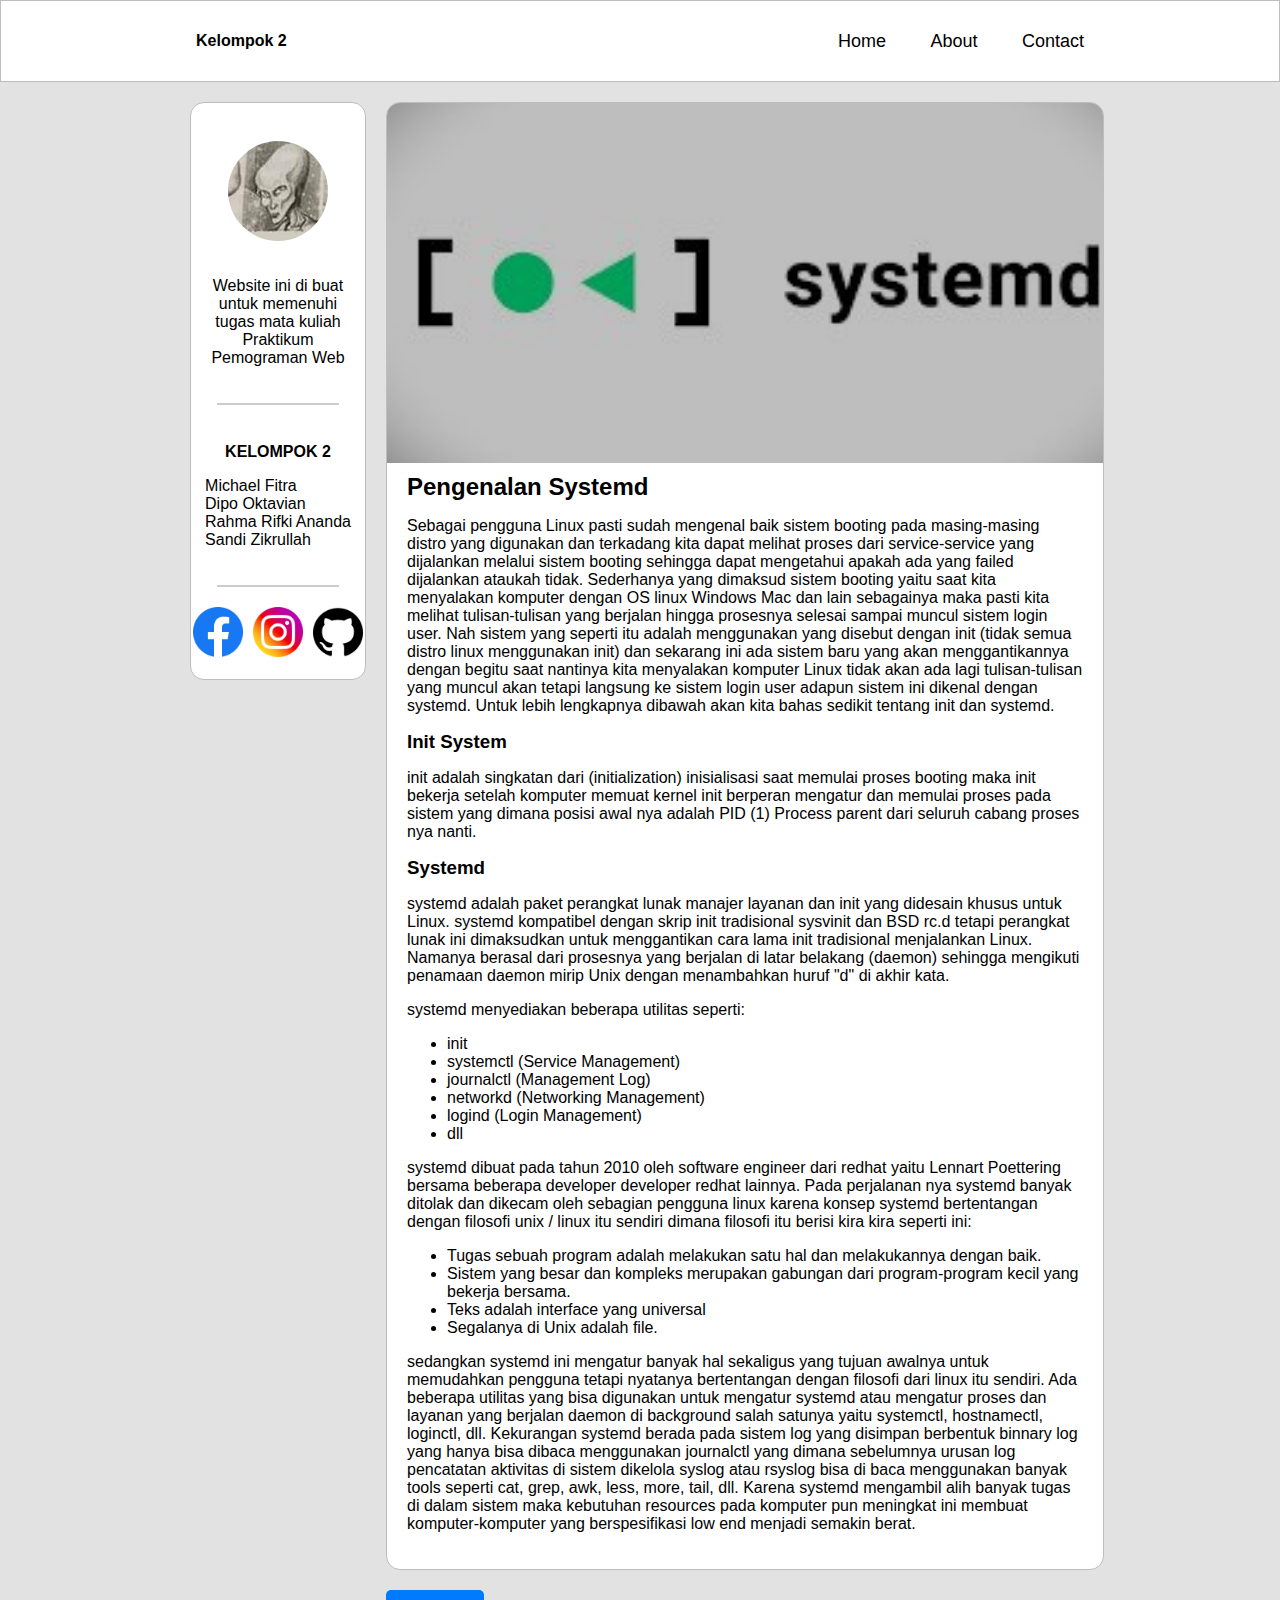
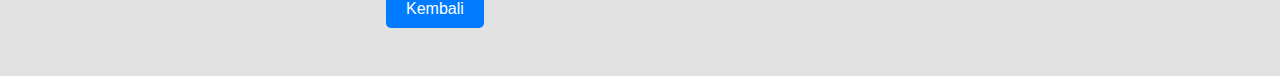
<file: item4.html>
<!DOCTYPE html>
<html lang="en">

<head>
    <meta charset="UTF-8">
    <meta name="viewport" content="width=device-width, initial-scale=1.0">
    <title>Pengenalan Systemd</title>
    <link rel="stylesheet" href="style.css">
</head>

<body>
    <header class="header border">
        <div class="acumalaka">
            <p class="test">Kelompok 2</p>
            <nav class="navigasi">
                <a href="index.html">Home</a>
                <a href="about.html">About</a>
                <a href="contect.html">Contact</a>
            </nav>
        </div>
    </header>
    <div class="content">
        <div class="content-lg">
            <div class="bagian-kiri">
                <div class="isi-kiri border">
                    <br>
                    <img src="img/item1.png" alt="Profile Picture" class="circle-pp">
                    <p>Website ini di buat untuk memenuhi tugas mata kuliah Praktikum Pemograman Web</p>
                    <div class="gray-rule"></div><br>
                    <h4 style="margin: 0px;">KELOMPOK 2</h4>
                    <ol style="padding: 0px; list-style: none;">
                        <li>Michael Fitra</li>
                        <li>Dipo Oktavian</li>
                        <li>Rahma Rifki Ananda</li>
                        <li>Sandi Zikrullah</li>
                    </ol>
                    <div class="gray-rule"></div>
                    <div class="sosial-link-gup">
                        <a href="https://web.facebook.com/" target="_blank"><img src="icon/facebook.png" alt="fb"></a>
                        <a href="https://www.instagram.com/" target="_blank"><img src="icon/social.png" alt="ig"></a>
                        <a href="https://github.com/" target="_blank"><img src="icon/github.png" alt="github"></a>
                    </div>
                    <div><br></div>
                </div>
            </div>
            <div class="bagian-kanan">
                <div class="kelompok-item">
                    <div class="konten border">
                        <img src="img/item (4).jpg" alt="item1">
                        <div class="penuhin">
                            <h2 style="margin-top: 10px; margin-bottom: 10px;">Pengenalan Systemd</h2>
                            <p>
                                Sebagai pengguna Linux pasti sudah mengenal baik sistem booting pada masing-masing distro yang digunakan dan terkadang kita dapat melihat proses dari service-service yang dijalankan melalui sistem booting sehingga dapat mengetahui apakah ada yang failed dijalankan ataukah tidak. Sederhanya yang dimaksud sistem booting yaitu saat kita menyalakan komputer dengan OS linux Windows Mac dan lain sebagainya maka pasti kita melihat tulisan-tulisan yang berjalan hingga prosesnya selesai sampai muncul sistem login user. Nah sistem yang seperti itu adalah menggunakan yang disebut dengan init (tidak semua distro linux menggunakan init) dan sekarang ini ada sistem baru yang akan menggantikannya dengan begitu saat nantinya kita menyalakan komputer Linux tidak akan ada lagi tulisan-tulisan yang muncul akan tetapi langsung ke sistem login user adapun sistem ini dikenal dengan systemd. Untuk lebih lengkapnya dibawah akan kita bahas sedikit tentang init dan systemd.
                            </p>
                            <h3 style="margin-top: 6px; margin-bottom: 6px;">Init System</h3>
                            <p>
                                init adalah singkatan dari (initialization) inisialisasi saat memulai proses booting maka init bekerja setelah komputer memuat kernel init berperan mengatur dan memulai proses pada sistem yang dimana posisi awal nya adalah PID (1) Process parent dari seluruh cabang proses nya nanti.
                            </p>
                            <h3 style="margin-top: 6px; margin-bottom: 6px;">Systemd</h3>
                            <p>
                                systemd adalah paket perangkat lunak manajer layanan dan init yang didesain khusus untuk Linux. systemd kompatibel dengan skrip init tradisional sysvinit dan BSD rc.d tetapi perangkat lunak ini dimaksudkan untuk menggantikan cara lama init tradisional menjalankan Linux. Namanya berasal dari prosesnya yang berjalan di latar belakang (daemon) sehingga mengikuti penamaan daemon mirip Unix dengan menambahkan huruf "d" di akhir kata.
                            </p>
                            <p>
                                systemd menyediakan beberapa utilitas seperti:
                                <ul>
                                    <li>init</li>
                                    <li>systemctl (Service Management)</li>
                                    <li>journalctl (Management Log)</li>
                                    <li>networkd (Networking Management)</li>
                                    <li>logind (Login Management)</li>
                                    <li>dll</li>
                                </ul>
                            </p>
                            <p>
                                systemd dibuat pada tahun 2010 oleh software engineer dari redhat yaitu Lennart Poettering bersama beberapa developer developer redhat lainnya. Pada perjalanan nya systemd banyak ditolak dan dikecam oleh sebagian pengguna linux karena konsep systemd bertentangan dengan filosofi unix / linux itu sendiri dimana filosofi itu berisi kira kira seperti ini:
                                <ul>
                                    <li>Tugas sebuah program adalah melakukan satu hal dan melakukannya dengan baik.</li>
                                    <li>Sistem yang besar dan kompleks merupakan gabungan dari program-program kecil yang bekerja bersama.</li>
                                    <li>Teks adalah interface yang universal</li>
                                    <li>Segalanya di Unix adalah file.</li>
                                </ul>
                            </p>
                            <p>
                                sedangkan systemd ini mengatur banyak hal sekaligus yang tujuan awalnya untuk memudahkan pengguna tetapi nyatanya bertentangan dengan filosofi dari linux itu sendiri. Ada beberapa utilitas yang bisa digunakan untuk mengatur systemd atau mengatur proses dan layanan yang berjalan daemon di background salah satunya yaitu systemctl, hostnamectl, loginctl, dll. Kekurangan systemd berada pada sistem log yang disimpan berbentuk binnary log yang hanya bisa dibaca menggunakan journalctl yang dimana sebelumnya urusan log pencatatan aktivitas di sistem dikelola syslog atau rsyslog bisa di baca menggunakan banyak tools seperti cat, grep, awk, less, more, tail, dll. Karena systemd mengambil alih banyak tugas di dalam sistem maka kebutuhan resources pada komputer pun meningkat ini membuat komputer-komputer yang berspesifikasi low end menjadi semakin berat.
                            </p>
                        </div>
                    </div>
                    <a href="javascript:history.back()" class="tombol">Kembali</a><br>
                </div>
            </div>
        </div>
    </div>
</body>

</html>
</file>
<file: style.css>
body {
    font-family: Arial, sans-serif;
    margin: 0;
    padding: 0;
    display: flex;
    flex-direction: column;
    height: 100vh;
    background-color: #e2e2e2;
}

.nav-bar {
    background-color: white;
    color: black;
    text-align: center;
    padding: 15px 0;
}

.header{
    background-color: white;
    /* position: fixed; */
    top: 0;
    left: 0;
    padding: 15px;
    /* z-index: 100; */
}

.acumalaka {
    display: flex;
    justify-content: space-between;
    align-items: center;
    margin-left: 20vh;
    margin-right: 20vh;
}

.acumalaka p {
    text-transform: capitalize;
    font-weight: bold;
}

.navigasi a {
    position: relative;
    font-size: 18px;
    color: black;
    font-weight: 500;
    text-decoration: none;
    margin-left: 40px;
}

.content {
    background-color: transparent;
    justify-content: center;
    /* margin: auto; */
    padding-top: 10px;
    height: 100vh;

    margin-left: 20vh;
    margin-right: 20vh;
}

.content-lg {
    display: flex;
    align-items: flex-start;
    /* width: 128vh; */
    /* margin-left: 20vh;
    margin-right: 20vh; */
}

.bagian-kiri {
    width: 20%;
    padding: 10px;
}

.isi-kiri {
    border-radius: 14px;
    background-color: white;
    display: flex;
    flex-direction: column;
    justify-content: center;
    align-items: center;
}

.isi-kiri p {
    text-align: center;
    margin-left: 20px;
    margin-right: 20px;
}

.bagian-kanan {
    /* display: flex;
    flex-direction: column;
    align-items: flex-start; */
    width: 80%;
    padding: 10px;
}

.circle-pp {
    width: 100px;
    height: 100px;
    border-radius: 50%;
    background-color: #ccc;
    margin-top: 20px;
    margin-bottom: 20px;
}

.gray-rule {
    width: 70%;
    height: 2px;
    background-color: #ccc;
    margin: 20px 0;
}

/* .heading.kecil {
    font-size: 18px;
    font-weight: bold;
    margin-bottom: 10px;
    text-align: center;
} */

.sosial-link-gup {
    display: flex;
    gap: 10px;
    justify-content: center;
}

.sosial-link-gup img {
    width: 50px;
    height: 50px;
}

.kelompok-item {
    display: flex;
    flex-direction: column;
    align-items: flex-start;
    align-self: stretch;
    gap: 20px;
}

.item {
    background-color: white;
    padding: 20px;
    border-radius: 14px;
    width: 96%;
    display: flex;
    align-items: center;
}

.item img {
    border-radius: 7px;
    width: 28vh;
    height: 28vh;
    margin-right: 20px;
    object-fit: cover;
    object-position: center;
}

.penuhin {
    flex: 1 0 38%;
}

.border {
    border: 1px solid #BDBDBD;
}

.clickable-div {
    position: relative;
    cursor: pointer;
    transition: background-color 0.3s;
}
.clickable-div:hover {
    background-color: #f0f0f0;
}
.full-link {
    position: absolute;
    top: 0;
    left: 0;
    width: 100%;
    height: 100%;
    text-decoration: none;
    color: inherit;
    z-index: 1;
}

.konten {
    background-color: white;
    padding: 20px;
    border-radius: 14px;
    width: 96%;
    overflow: hidden;
    object-position: center;
}

.konten img {
    width: 110%; 
    height: 40vh; 
    border: none; 
    margin-left: -3%; 
    margin-top: -3%;
    object-fit: cover;
    display: block;
}

/* contact.html */

.konten-kontak {
    background-color: white;
    padding: 20px;
    border-radius: 14px;
    width: 96%;
}

.contact-info {
    margin-bottom: 20px;
}

.contact-form input[type="text"],
.contact-form input[type="email"],
.contact-form textarea {
    width: 99%;
    margin-bottom: 10px;
    height: 30px;
}

.contact-form textarea {
    height: 100px;
}

.contact-form input[type="submit"] {
    background-color: #007bff;
    color: white;
    border: none;
    padding: 10px 20px;
    cursor: pointer;
}

.contact-form input[type="submit"]:hover {
    background-color: #0056b3;
}

.tombol {
    display: inline-block;
    padding: 10px 20px;
    font-size: 16px;
    color: white;
    background-color: #007BFF;
    text-decoration: none;
    border-radius: 5px;
    transition: background-color 0.3s;
}

.tombol:hover {
    background-color: #0056b3;
}
</file>
